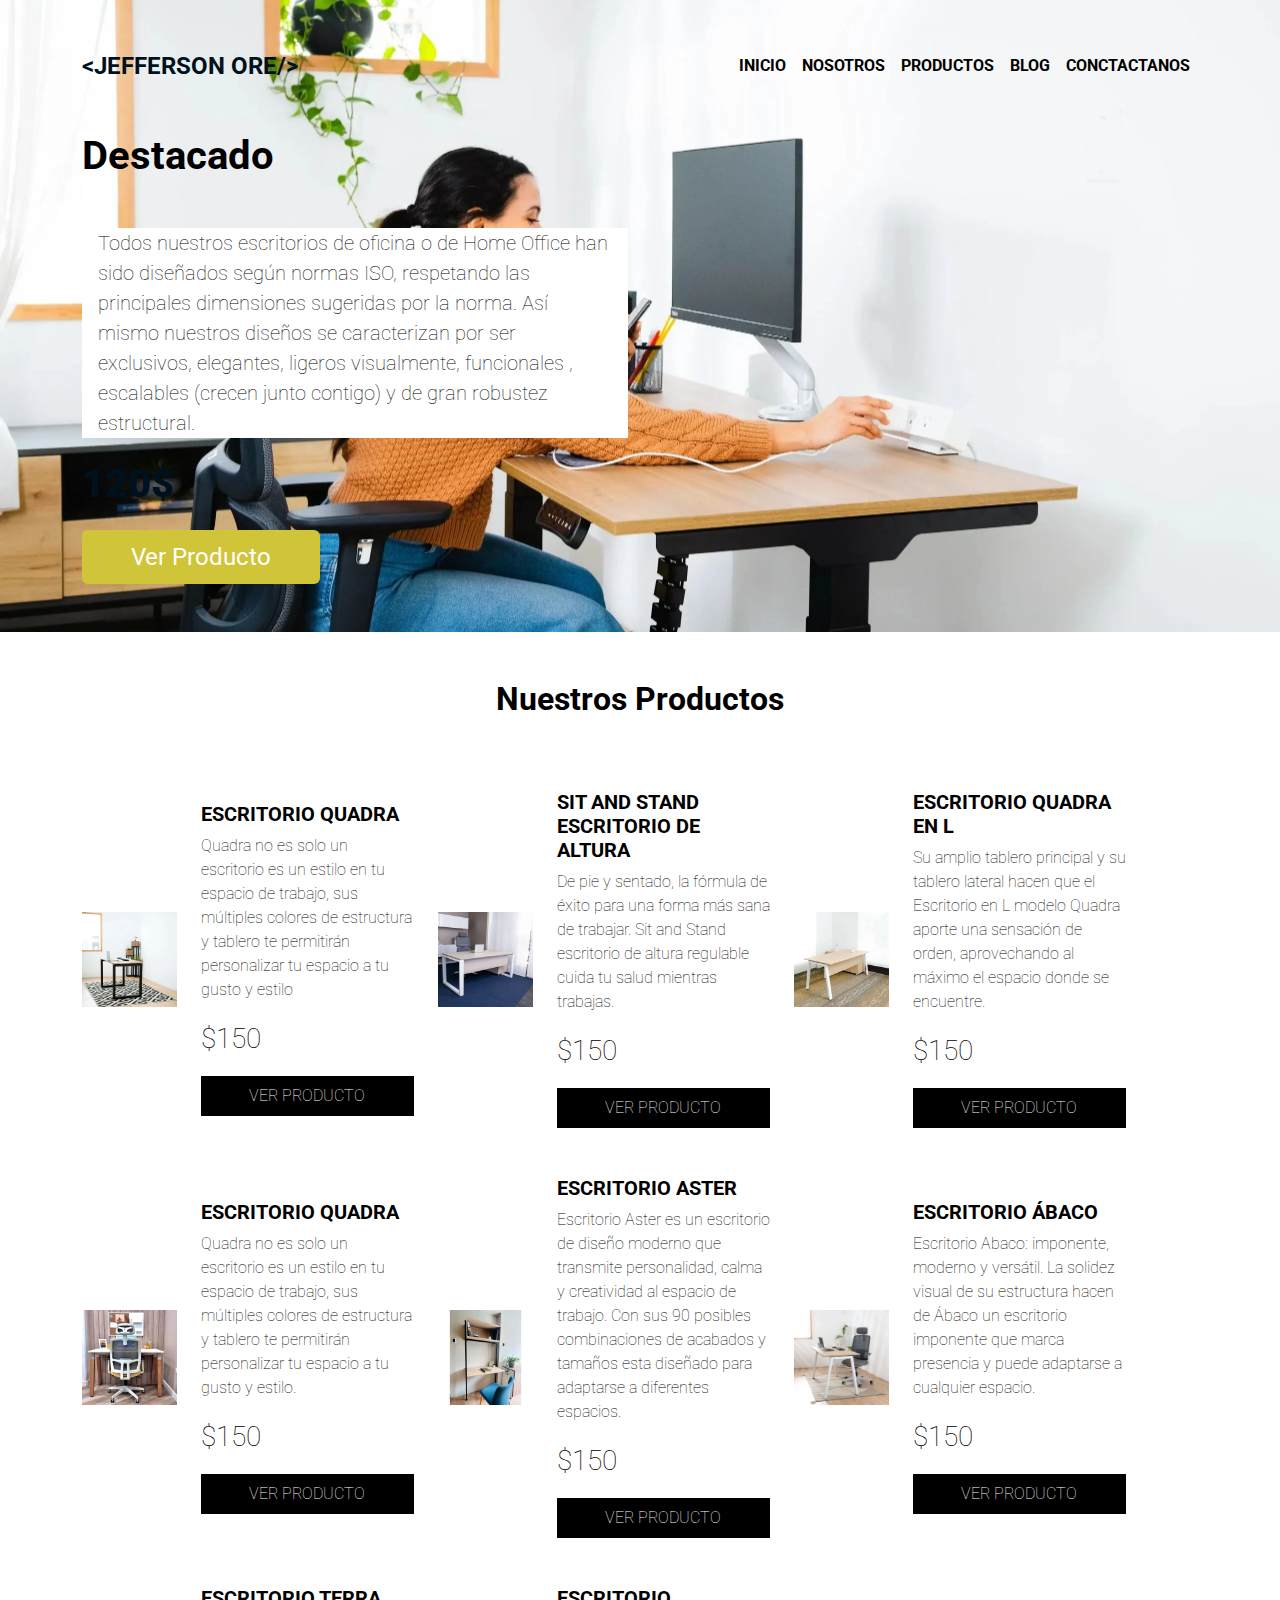
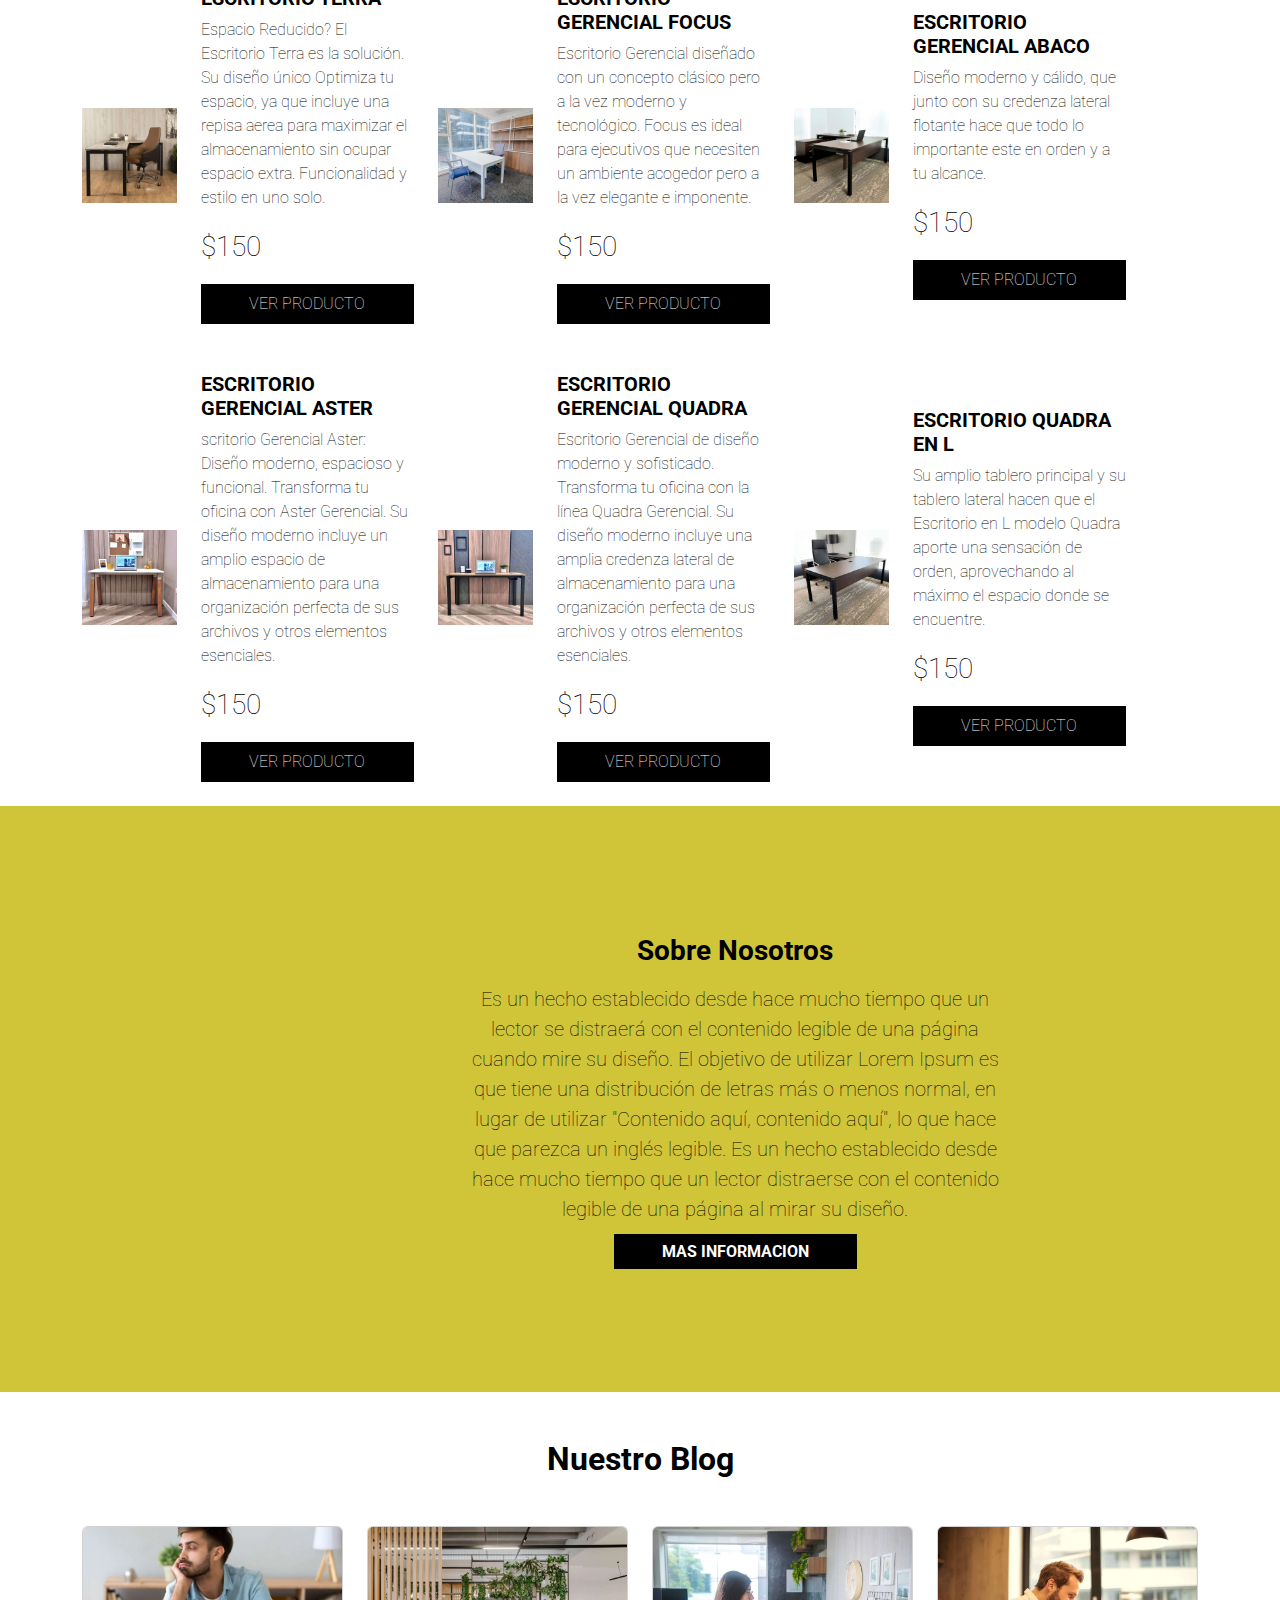
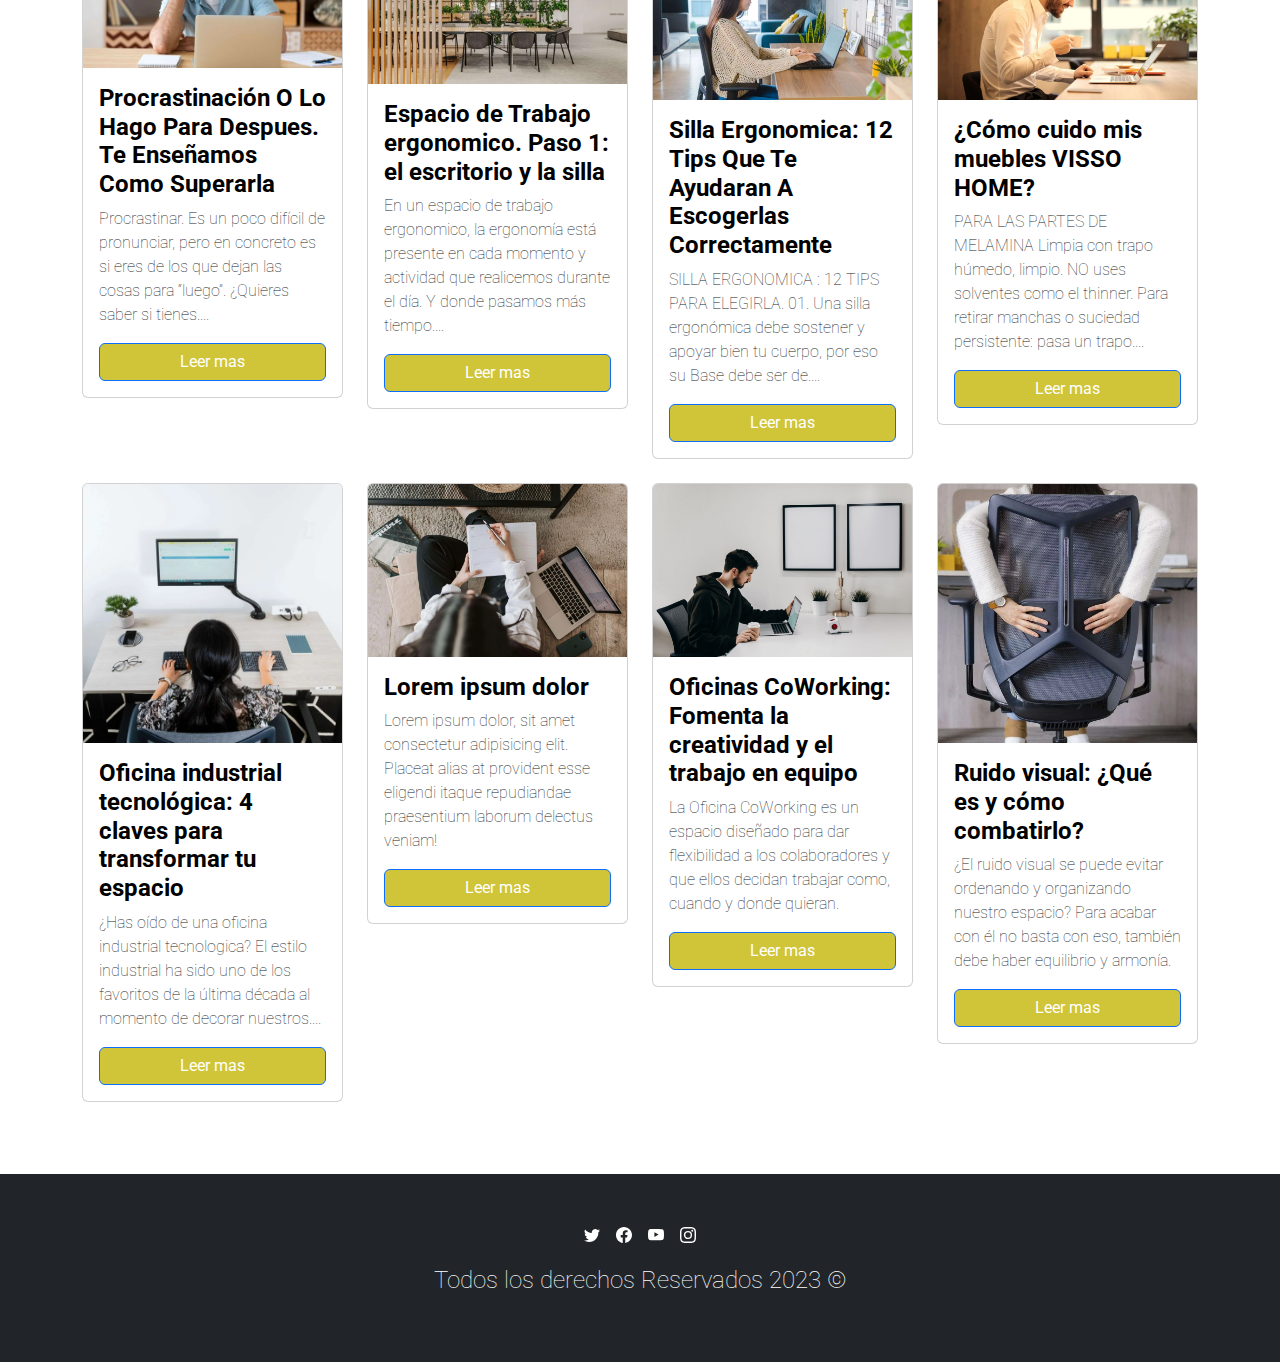
<file: index.html>
<!DOCTYPE html>
<html lang="es">
  <head>
    <meta charset="UTF-8" />
    <meta name="viewport" content="width=device-width, initial-scale=1.0" />
    <link rel="preconnect" href="https://fonts.googleapis.com" />
    <link rel="preconnect" href="https://fonts.gstatic.com" crossorigin />
    <link
      rel="stylesheet"
      href="https://fonts.googleapis.com/css2?family=Roboto:wght@400;900&display=swap"
    />
    <link
      rel="stylesheet"
      href="https://cdn.jsdelivr.net/npm/bootstrap-icons@1.11.1/font/bootstrap-icons.css"
    />
    <link rel="stylesheet" href="css/bootstrap.min.css" />
    <link rel="stylesheet" href="css/estilos.css" />
    <link
      rel="icon"
      sizes="16x16 32x32 48x48"
      type="image/png"
      href="img/favicon.png"
    />

    <title>Ecommerce &#128512;</title>
  </head>
  <body>
    <header class="py-5">
      <div class="container-xl">
        <div class="row justify-content-center justify-content-md-between">
          <div class="col-8 col-md-3">
            <a href="index.html" class="text-decoration-none logo">
              <strong>&lt;JEFFERSON ORE/&gt;</strong>
            </a>
          </div>
          <nav
            class="col-md-6 d-flex flex-column align-items-center mt-5 mt-md-0 flex-md-row justify-content-md-end menu"
          >
            <a
              class="d-block px-2 py-1 text-decoration-none fs-6 fw-bold text-uppercase text-black"
              href="index.html"
              >Inicio</a
            >
            <a
              class="d-block px-2 py-1 text-decoration-none fs-6 fw-bold text-uppercase text-black"
              href="paginas/nosotros.html"
              >Nosotros</a
            >
            <a
              class="d-block px-2 py-1 text-decoration-none fs-6 fw-bold text-uppercase text-black"
              href="paginas/productos.html"
              >Productos</a
            >
            <a
              class="d-block px-2 py-1 text-decoration-none fs-6 fw-bold text-uppercase text-black"
              href="paginas/blog.html"
              >Blog</a
            >
            <a
              class="d-block px-2 py-1 text-decoration-none fs-6 fw-bold text-uppercase text-black"
              href="paginas/contacto.html"
              >Conctactanos</a
            >
          </nav>
        </div>
        <!--row-->
        <div class="row mt-5">
          <div class="col-md-6 text-center text-md-start">
            <h1 class="display-6 fw-bold">Destacado</h1>
            <p class="mt-5 fs-5 text-black bg-white px-3">
              Todos nuestros escritorios de oficina o de Home Office han sido
              diseñados según normas ISO, respetando las principales dimensiones
              sugeridas por la norma. Así mismo nuestros diseños se caracterizan
              por ser exclusivos, elegantes, ligeros visualmente, funcionales ,
              escalables (crecen junto contigo) y de gran robustez estructural.
            </p>
            <p class="text-header fs-1">120$</p>
            <a
              class="btn fs-4 bg-primary text-white py-2 px-5 btn-bg"
              href="paginas/verProducto.html"
              >Ver Producto</a
            >
          </div>
        </div>
      </div>
    </header>

    <main class="container-xl mt-5">
      <h2 class="text-center fw-bold">Nuestros Productos</h2>
      <div class="row mt-5">
        <div class="col-md-6 col-lg-4 my-4 row align-items-center">
          <div class="col-4">
            <img class="img-fluid" src="img/producto1.jpg" alt="producto" />
          </div>
          <div class="col-8">
            <h3 class="text-black fs-5 fw-bold text-uppercase">
              Escritorio Quadra
            </h3>
            <p>
              Quadra no es solo un escritorio es un estilo en tu espacio de
              trabajo, sus múltiples colores de estructura y tablero te
              permitirán personalizar tu espacio a tu gusto y estilo
            </p>
            <p class="text-primary fs-3 text-black">$150</p>
            <a
              class="d-block bg-black text-center p-2 text-uppercase text-decoration-none text-white"
              href="paginas/verProducto.html"
              >Ver Producto</a
            >
          </div>
        </div>
        <div class="col-md-6 col-lg-4 my-4 row align-items-center">
          <div class="col-4">
            <img class="img-fluid" src="img/producto2.jpg" alt="producto" />
          </div>
          <div class="col-8">
            <h3 class="text-black fs-5 fw-bold text-uppercase">
              Sit And Stand Escritorio De Altura
            </h3>
            <p>
              De pie y sentado, la fórmula de éxito para una forma más sana de
              trabajar. Sit and Stand escritorio de altura regulable cuida tu
              salud mientras trabajas.
            </p>
            <p class="text-primary fs-3 text-black">$150</p>
            <a
              class="d-block bg-black text-center p-2 text-uppercase text-decoration-none text-white"
              href="paginas/verProducto.html"
              >Ver Producto</a
            >
          </div>
        </div>
        <div class="col-md-6 col-lg-4 my-4 row align-items-center">
          <div class="col-4">
            <img class="img-fluid" src="img/producto3.jpg" alt="producto" />
          </div>
          <div class="col-8">
            <h3 class="text-black fs-5 fw-bold text-uppercase">
              Escritorio Quadra En L
            </h3>
            <p>
              Su amplio tablero principal y su tablero lateral hacen que el
              Escritorio en L modelo Quadra aporte una sensación de orden,
              aprovechando al máximo el espacio donde se encuentre.
            </p>
            <p class="text-primary fs-3 text-black">$150</p>
            <a
              class="d-block bg-black text-center p-2 text-uppercase text-decoration-none text-white"
              href="paginas/verProducto.html"
              >Ver Producto</a
            >
          </div>
        </div>
        <div class="col-md-6 col-lg-4 my-4 row align-items-center">
          <div class="col-4">
            <img class="img-fluid" src="img/producto4.jpg" alt="producto" />
          </div>
          <div class="col-8">
            <h3 class="text-black fs-5 fw-bold text-uppercase">
              Escritorio Quadra
            </h3>
            <p>
              Quadra no es solo un escritorio es un estilo en tu espacio de
              trabajo, sus múltiples colores de estructura y tablero te
              permitirán personalizar tu espacio a tu gusto y estilo.
            </p>
            <p class="text-primary fs-3 text-black">$150</p>
            <a
              class="d-block bg-black text-center p-2 text-uppercase text-decoration-none text-white"
              href="paginas/verProducto.html"
              >Ver Producto</a
            >
          </div>
        </div>
        <div class="col-md-6 col-lg-4 my-4 row align-items-center">
          <div class="col-4">
            <img class="img-fluid" src="img/producto5.jpg" alt="producto" />
          </div>
          <div class="col-8">
            <h3 class="text-black fs-5 fw-bold text-uppercase">
              Escritorio Aster
            </h3>
            <p>
              Escritorio Aster es un escritorio de diseño moderno que transmite
              personalidad, calma y creatividad al espacio de trabajo. Con sus
              90 posibles combinaciones de acabados y tamaños esta diseñado para
              adaptarse a diferentes espacios.
            </p>
            <p class="text-primary fs-3 text-black">$150</p>
            <a
              class="d-block bg-black text-center p-2 text-uppercase text-decoration-none text-white"
              href="paginas/verProducto.html"
              >Ver Producto</a
            >
          </div>
        </div>
        <div class="col-md-6 col-lg-4 my-4 row align-items-center">
          <div class="col-4">
            <img class="img-fluid" src="img/producto6.jpg" alt="producto" />
          </div>
          <div class="col-8">
            <h3 class="text-black fs-5 fw-bold text-uppercase">
              Escritorio Ábaco
            </h3>
            <p>
              Escritorio Abaco: imponente, moderno y versátil. La solidez visual
              de su estructura hacen de Ábaco un escritorio imponente que marca
              presencia y puede adaptarse a cualquier espacio.
            </p>
            <p class="text-primary fs-3 text-black">$150</p>
            <a
              class="d-block bg-black text-center p-2 text-uppercase text-decoration-none text-white"
              href="paginas/verProducto.html"
              >Ver Producto</a
            >
          </div>
        </div>
        <div class="col-md-6 col-lg-4 my-4 row align-items-center">
          <div class="col-4">
            <img class="img-fluid" src="img/producto7.jpg" alt="producto" />
          </div>
          <div class="col-8">
            <h3 class="text-black fs-5 fw-bold text-uppercase">
              Escritorio Terra
            </h3>
            <p>
              Espacio Reducido? El Escritorio Terra es la solución. Su diseño
              único Optimiza tu espacio, ya que incluye una repisa aerea para
              maximizar el almacenamiento sin ocupar espacio extra.
              Funcionalidad y estilo en uno solo.
            </p>
            <p class="text-primary fs-3 text-black">$150</p>
            <a
              class="d-block bg-black text-center p-2 text-uppercase text-decoration-none text-white"
              href="paginas/verProducto.html"
              >Ver Producto</a
            >
          </div>
        </div>
        <div class="col-md-6 col-lg-4 my-4 row align-items-center">
          <div class="col-4">
            <img class="img-fluid" src="img/producto8.jpg" alt="producto" />
          </div>
          <div class="col-8">
            <h3 class="text-black fs-5 fw-bold text-uppercase">
              Escritorio Gerencial Focus
            </h3>
            <p>
              Escritorio Gerencial diseñado con un concepto clásico pero a la
              vez moderno y tecnológico. Focus es ideal para ejecutivos que
              necesiten un ambiente acogedor pero a la vez elegante e imponente.
            </p>
            <p class="text-primary fs-3 text-black">$150</p>
            <a
              class="d-block bg-black text-center p-2 text-uppercase text-decoration-none text-white"
              href="paginas/verProducto.html"
              >Ver Producto</a
            >
          </div>
        </div>
        <div class="col-md-6 col-lg-4 my-4 row align-items-center">
          <div class="col-4">
            <img class="img-fluid" src="img/producto9.jpg" alt="producto" />
          </div>
          <div class="col-8">
            <h3 class="text-black fs-5 fw-bold text-uppercase">
              Escritorio Gerencial Abaco
            </h3>
            <p>
              Diseño moderno y cálido, que junto con su credenza lateral
              flotante hace que todo lo importante este en orden y a tu alcance.
            </p>
            <p class="text-primary fs-3 text-black">$150</p>
            <a
              class="d-block bg-black text-center p-2 text-uppercase text-decoration-none text-white"
              href="paginas/verProducto.html"
              >Ver Producto</a
            >
          </div>
        </div>
        <div class="col-md-6 col-lg-4 my-4 row align-items-center">
          <div class="col-4">
            <img class="img-fluid" src="img/producto10.jpg" alt="producto" />
          </div>
          <div class="col-8">
            <h3 class="text-black fs-5 fw-bold text-uppercase">
              Escritorio Gerencial Aster
            </h3>
            <p>
              scritorio Gerencial Aster: Diseño moderno, espacioso y funcional.
              Transforma tu oficina con Aster Gerencial. Su diseño moderno
              incluye un amplio espacio de almacenamiento para una organización
              perfecta de sus archivos y otros elementos esenciales.
            </p>
            <p class="text-primary fs-3 text-black">$150</p>
            <a
              class="d-block bg-black text-center p-2 text-uppercase text-decoration-none text-white"
              href="paginas/verProducto.html"
              >Ver Producto</a
            >
          </div>
        </div>
        <div class="col-md-6 col-lg-4 my-4 row align-items-center">
          <div class="col-4">
            <img class="img-fluid" src="img/producto11.jpg" alt="producto" />
          </div>
          <div class="col-8">
            <h3 class="text-black fs-5 fw-bold text-uppercase">
              Escritorio Gerencial Quadra
            </h3>
            <p>
              Escritorio Gerencial de diseño moderno y sofisticado. Transforma
              tu oficina con la línea Quadra Gerencial. Su diseño moderno
              incluye una amplia credenza lateral de almacenamiento para una
              organización perfecta de sus archivos y otros elementos
              esenciales.
            </p>
            <p class="text-primary fs-3 text-black">$150</p>
            <a
              class="d-block bg-black text-center p-2 text-uppercase text-decoration-none text-white"
              href="paginas/verProducto.html"
              >Ver Producto</a
            >
          </div>
        </div>
        <div class="col-md-6 col-lg-4 my-4 row align-items-center">
          <div class="col-4">
            <img class="img-fluid" src="img/producto12.jpg" alt="producto" />
          </div>
          <div class="col-8">
            <h3 class="text-black fs-5 fw-bold text-uppercase">
              Escritorio Quadra En L
            </h3>
            <p>
              Su amplio tablero principal y su tablero lateral hacen que el
              Escritorio en L modelo Quadra aporte una sensación de orden,
              aprovechando al máximo el espacio donde se encuentre.
            </p>
            <p class="text-primary fs-3 text-black">$150</p>
            <a
              class="d-block bg-black text-center p-2 text-uppercase text-decoration-none text-white"
              href="paginas/verProducto.html"
              >Ver Producto</a
            >
          </div>
        </div>
      </div>
    </main>

    <section class="sobre-nosotros">
      <div class="container-xl">
        <div class="row">
          <div class="col-md-4">
            <div class="ratio ratio-16x9">
              <iframe
                src="https://www.youtube.com/embed/W00w2b-uE5g?si=V35e710IIj5Wr0lQ"
                title="YouTube video player"
                frameborder="0"
                allow="accelerometer; autoplay; clipboard-write; encrypted-media; gyroscope; picture-in-picture; web-share"
                allowfullscreen
              ></iframe>
            </div>
          </div>
          <div class="col-md-6 text-center">
            <h3 class="fw-bold">Sobre Nosotros</h3>
            <p class="text-black mt-3 fs-5">
              Es un hecho establecido desde hace mucho tiempo que un lector se
              distraerá con el contenido legible de una página cuando mire su
              diseño. El objetivo de utilizar Lorem Ipsum es que tiene una
              distribución de letras más o menos normal, en lugar de utilizar
              "Contenido aquí, contenido aquí", lo que hace que parezca un
              inglés legible. Es un hecho establecido desde hace mucho tiempo
              que un lector distraerse con el contenido legible de una página al
              mirar su diseño.
            </p>
            <a
              class="bg-primary text-white py-2 px-5 mt-2 text-uppercase text-decoration-none bg-black fw-bold"
              href="paginas/nosotros.html"
              >Mas Informacion</a
            >
          </div>
        </div>
      </div>
    </section>

    <section class="container-xl mt-5">
      <h2 class="text-center fw-bold">Nuestro Blog</h2>
      <div class="row mt-5">
        <div class="col-md-6 col-lg-3 mb-4">
          <div class="card">
            <img class="card-img-top" src="img/blog1.jpg" alt="blog" />
            <div class="card-body">
              <h3 class="text-black fw-normal fs-4 fw-bold">
                Procrastinación O Lo Hago Para Despues. Te Enseñamos Como
                Superarla
              </h3>
              <p>
                Procrastinar. Es un poco difícil de pronunciar, pero en concreto
                es si eres de los que dejan las cosas para “luego”. ¿Quieres
                saber si tienes....
              </p>
              <a
                class="btn btn-primary d-block text-white btn-bg"
                href="paginas/verBlog.html"
                >Leer mas</a
              >
            </div>
          </div>
        </div>
        <div class="col-md-6 col-lg-3 mb-4">
          <div class="card">
            <img class="card-img-top" src="img/blog2.jpg" alt="blog" />
            <div class="card-body">
              <h3 class="text-black fw-normal fs-4 fw-bold">
                Espacio de Trabajo ergonomico. Paso 1: el escritorio y la silla
              </h3>
              <p>
                En un espacio de trabajo ergonomico, la ergonomía está presente
                en cada momento y actividad que realicemos durante el día. Y
                donde pasamos más tiempo....
              </p>
              <a
                class="btn btn-primary d-block text-white btn-bg"
                href="paginas/verBlog.html"
                >Leer mas</a
              >
            </div>
          </div>
        </div>
        <div class="col-md-6 col-lg-3 mb-4">
          <div class="card">
            <img class="card-img-top" src="img/blog3.jpg" alt="blog" />
            <div class="card-body">
              <h3 class="text-black fw-normal fs-4 fw-bold">
                Silla Ergonomica: 12 Tips Que Te Ayudaran A Escogerlas
                Correctamente
              </h3>
              <p>
                SILLA ERGONOMICA : 12 TIPS PARA ELEGIRLA. 01. Una silla
                ergonómica debe sostener y apoyar bien tu cuerpo, por eso su
                Base debe ser de....
              </p>
              <a
                class="btn btn-primary d-block text-white btn-bg"
                href="paginas/verBlog.html"
                >Leer mas</a
              >
            </div>
          </div>
        </div>
        <div class="col-md-6 col-lg-3 mb-4">
          <div class="card">
            <img class="card-img-top" src="img/blog4.jpg" alt="blog" />
            <div class="card-body">
              <h3 class="text-black fw-normal fs-4 fw-bold">
                ¿Cómo cuido mis muebles VISSO HOME?
              </h3>
              <p>
                PARA LAS PARTES DE MELAMINA Limpia con trapo húmedo, limpio. NO
                uses solventes como el thinner. Para retirar manchas o suciedad
                persistente: pasa un trapo....
              </p>
              <a
                class="btn btn-primary d-block text-white btn-bg"
                href="paginas/verBlog.html"
                >Leer mas</a
              >
            </div>
          </div>
        </div>
        <div class="col-md-6 col-lg-3 mb-4">
          <div class="card">
            <img class="card-img-top" src="img/blog5.jpg" alt="blog" />
            <div class="card-body">
              <h3 class="text-black fw-normal fs-4 fw-bold">
                Oficina industrial tecnológica: 4 claves para transformar tu
                espacio
              </h3>
              <p>
                ¿Has oído de una oficina industrial tecnologica? El estilo
                industrial ha sido uno de los favoritos de la última década al
                momento de decorar nuestros....
              </p>
              <a
                class="btn btn-primary d-block text-white btn-bg"
                href="paginas/verBlog.html"
                >Leer mas</a
              >
            </div>
          </div>
        </div>
        <div class="col-md-6 col-lg-3 mb-4">
          <div class="card">
            <img class="card-img-top" src="img/blog6.jpg" alt="blog" />
            <div class="card-body">
              <h3 class="text-black fw-normal fs-4 fw-bold">
                Lorem ipsum dolor
              </h3>
              <p>
                Lorem ipsum dolor, sit amet consectetur adipisicing elit.
                Placeat alias at provident esse eligendi itaque repudiandae
                praesentium laborum delectus veniam!
              </p>
              <a
                class="btn btn-primary d-block text-white btn-bg"
                href="paginas/verBlog.html"
                >Leer mas</a
              >
            </div>
          </div>
        </div>
        <div class="col-md-6 col-lg-3 mb-4">
          <div class="card">
            <img class="card-img-top" src="img/blog7.png" alt="blog" />
            <div class="card-body">
              <h3 class="text-black fw-normal fs-4 fw-bold">
                Oficinas CoWorking: Fomenta la creatividad y el trabajo en
                equipo
              </h3>
              <p>
                La Oficina CoWorking es un espacio diseñado para dar
                flexibilidad a los colaboradores y que ellos decidan trabajar
                como, cuando y donde quieran.
              </p>
              <a
                class="btn btn-primary d-block text-white btn-bg"
                href="paginas/verBlog.html"
                >Leer mas</a
              >
            </div>
          </div>
        </div>
        <div class="col-md-6 col-lg-3 mb-4">
          <div class="card">
            <img class="card-img-top" src="img/blog8.jpg" alt="blog" />
            <div class="card-body">
              <h3 class="text-black fw-normal fs-4 fw-bold">
                Ruido visual: ¿Qué es y cómo combatirlo?
              </h3>
              <p>
                ¿El ruido visual se puede evitar ordenando y organizando nuestro
                espacio? Para acabar con él no basta con eso, también debe haber
                equilibrio y armonía.
              </p>
              <a
                class="btn btn-primary d-block text-white btn-bg"
                href="paginas/verBlog.html"
                >Leer mas</a
              >
            </div>
          </div>
        </div>
      </div>
    </section>

    <footer class="bg-dark mt-5 py-5">
      <div class="container-xl">
        <nav class="d-flex flex-row justify-content-center gap-3">
          <a href="#" title="Twitter"
            ><svg
              xmlns="http://www.w3.org/2000/svg"
              width="16"
              height="16"
              fill="currentColor"
              class="bi bi-twitter text-white"
              viewBox="0 0 16 16"
            >
              <path
                d="M5.026 15c6.038 0 9.341-5.003 9.341-9.334 0-.14 0-.282-.006-.422A6.685 6.685 0 0 0 16 3.542a6.658 6.658 0 0 1-1.889.518 3.301 3.301 0 0 0 1.447-1.817 6.533 6.533 0 0 1-2.087.793A3.286 3.286 0 0 0 7.875 6.03a9.325 9.325 0 0 1-6.767-3.429 3.289 3.289 0 0 0 1.018 4.382A3.323 3.323 0 0 1 .64 6.575v.045a3.288 3.288 0 0 0 2.632 3.218 3.203 3.203 0 0 1-.865.115 3.23 3.23 0 0 1-.614-.057 3.283 3.283 0 0 0 3.067 2.277A6.588 6.588 0 0 1 .78 13.58a6.32 6.32 0 0 1-.78-.045A9.344 9.344 0 0 0 5.026 15z"
              /></svg
          ></a>
          <a href="#" title="Facebook"
            ><svg
              xmlns="http://www.w3.org/2000/svg"
              width="16"
              height="16"
              fill="currentColor"
              class="bi bi-facebook text-white"
              viewBox="0 0 16 16"
            >
              <path
                d="M16 8.049c0-4.446-3.582-8.05-8-8.05C3.58 0-.002 3.603-.002 8.05c0 4.017 2.926 7.347 6.75 7.951v-5.625h-2.03V8.05H6.75V6.275c0-2.017 1.195-3.131 3.022-3.131.876 0 1.791.157 1.791.157v1.98h-1.009c-.993 0-1.303.621-1.303 1.258v1.51h2.218l-.354 2.326H9.25V16c3.824-.604 6.75-3.934 6.75-7.951z"
              /></svg
          ></a>
          <a href="#" title="Youtube"
            ><svg
              xmlns="http://www.w3.org/2000/svg"
              width="16"
              height="16"
              fill="currentColor"
              class="bi bi-youtube text-white"
              viewBox="0 0 16 16"
            >
              <path
                d="M8.051 1.999h.089c.822.003 4.987.033 6.11.335a2.01 2.01 0 0 1 1.415 1.42c.101.38.172.883.22 1.402l.01.104.022.26.008.104c.065.914.073 1.77.074 1.957v.075c-.001.194-.01 1.108-.082 2.06l-.008.105-.009.104c-.05.572-.124 1.14-.235 1.558a2.007 2.007 0 0 1-1.415 1.42c-1.16.312-5.569.334-6.18.335h-.142c-.309 0-1.587-.006-2.927-.052l-.17-.006-.087-.004-.171-.007-.171-.007c-1.11-.049-2.167-.128-2.654-.26a2.007 2.007 0 0 1-1.415-1.419c-.111-.417-.185-.986-.235-1.558L.09 9.82l-.008-.104A31.4 31.4 0 0 1 0 7.68v-.123c.002-.215.01-.958.064-1.778l.007-.103.003-.052.008-.104.022-.26.01-.104c.048-.519.119-1.023.22-1.402a2.007 2.007 0 0 1 1.415-1.42c.487-.13 1.544-.21 2.654-.26l.17-.007.172-.006.086-.003.171-.007A99.788 99.788 0 0 1 7.858 2h.193zM6.4 5.209v4.818l4.157-2.408L6.4 5.209z"
              /></svg
          ></a>
          <a href="#" title="Instagram"
            ><svg
              xmlns="http://www.w3.org/2000/svg"
              width="16"
              height="16"
              fill="currentColor"
              class="bi bi-instagram text-white"
              viewBox="0 0 16 16"
            >
              <path
                d="M8 0C5.829 0 5.556.01 4.703.048 3.85.088 3.269.222 2.76.42a3.917 3.917 0 0 0-1.417.923A3.927 3.927 0 0 0 .42 2.76C.222 3.268.087 3.85.048 4.7.01 5.555 0 5.827 0 8.001c0 2.172.01 2.444.048 3.297.04.852.174 1.433.372 1.942.205.526.478.972.923 1.417.444.445.89.719 1.416.923.51.198 1.09.333 1.942.372C5.555 15.99 5.827 16 8 16s2.444-.01 3.298-.048c.851-.04 1.434-.174 1.943-.372a3.916 3.916 0 0 0 1.416-.923c.445-.445.718-.891.923-1.417.197-.509.332-1.09.372-1.942C15.99 10.445 16 10.173 16 8s-.01-2.445-.048-3.299c-.04-.851-.175-1.433-.372-1.941a3.926 3.926 0 0 0-.923-1.417A3.911 3.911 0 0 0 13.24.42c-.51-.198-1.092-.333-1.943-.372C10.443.01 10.172 0 7.998 0h.003zm-.717 1.442h.718c2.136 0 2.389.007 3.232.046.78.035 1.204.166 1.486.275.373.145.64.319.92.599.28.28.453.546.598.92.11.281.24.705.275 1.485.039.843.047 1.096.047 3.231s-.008 2.389-.047 3.232c-.035.78-.166 1.203-.275 1.485a2.47 2.47 0 0 1-.599.919c-.28.28-.546.453-.92.598-.28.11-.704.24-1.485.276-.843.038-1.096.047-3.232.047s-2.39-.009-3.233-.047c-.78-.036-1.203-.166-1.485-.276a2.478 2.478 0 0 1-.92-.598 2.48 2.48 0 0 1-.6-.92c-.109-.281-.24-.705-.275-1.485-.038-.843-.046-1.096-.046-3.233 0-2.136.008-2.388.046-3.231.036-.78.166-1.204.276-1.486.145-.373.319-.64.599-.92.28-.28.546-.453.92-.598.282-.11.705-.24 1.485-.276.738-.034 1.024-.044 2.515-.045v.002zm4.988 1.328a.96.96 0 1 0 0 1.92.96.96 0 0 0 0-1.92zm-4.27 1.122a4.109 4.109 0 1 0 0 8.217 4.109 4.109 0 0 0 0-8.217zm0 1.441a2.667 2.667 0 1 1 0 5.334 2.667 2.667 0 0 1 0-5.334z"
              /></svg
          ></a>
        </nav>
        <p class="text-white text-center fs-4 mt-3">
          Todos los derechos Reservados 2023 &copy;
        </p>
      </div>
    </footer>

    <script src="js/bootstrap.bundle.min.js"></script>
  </body>
</html>
</file>
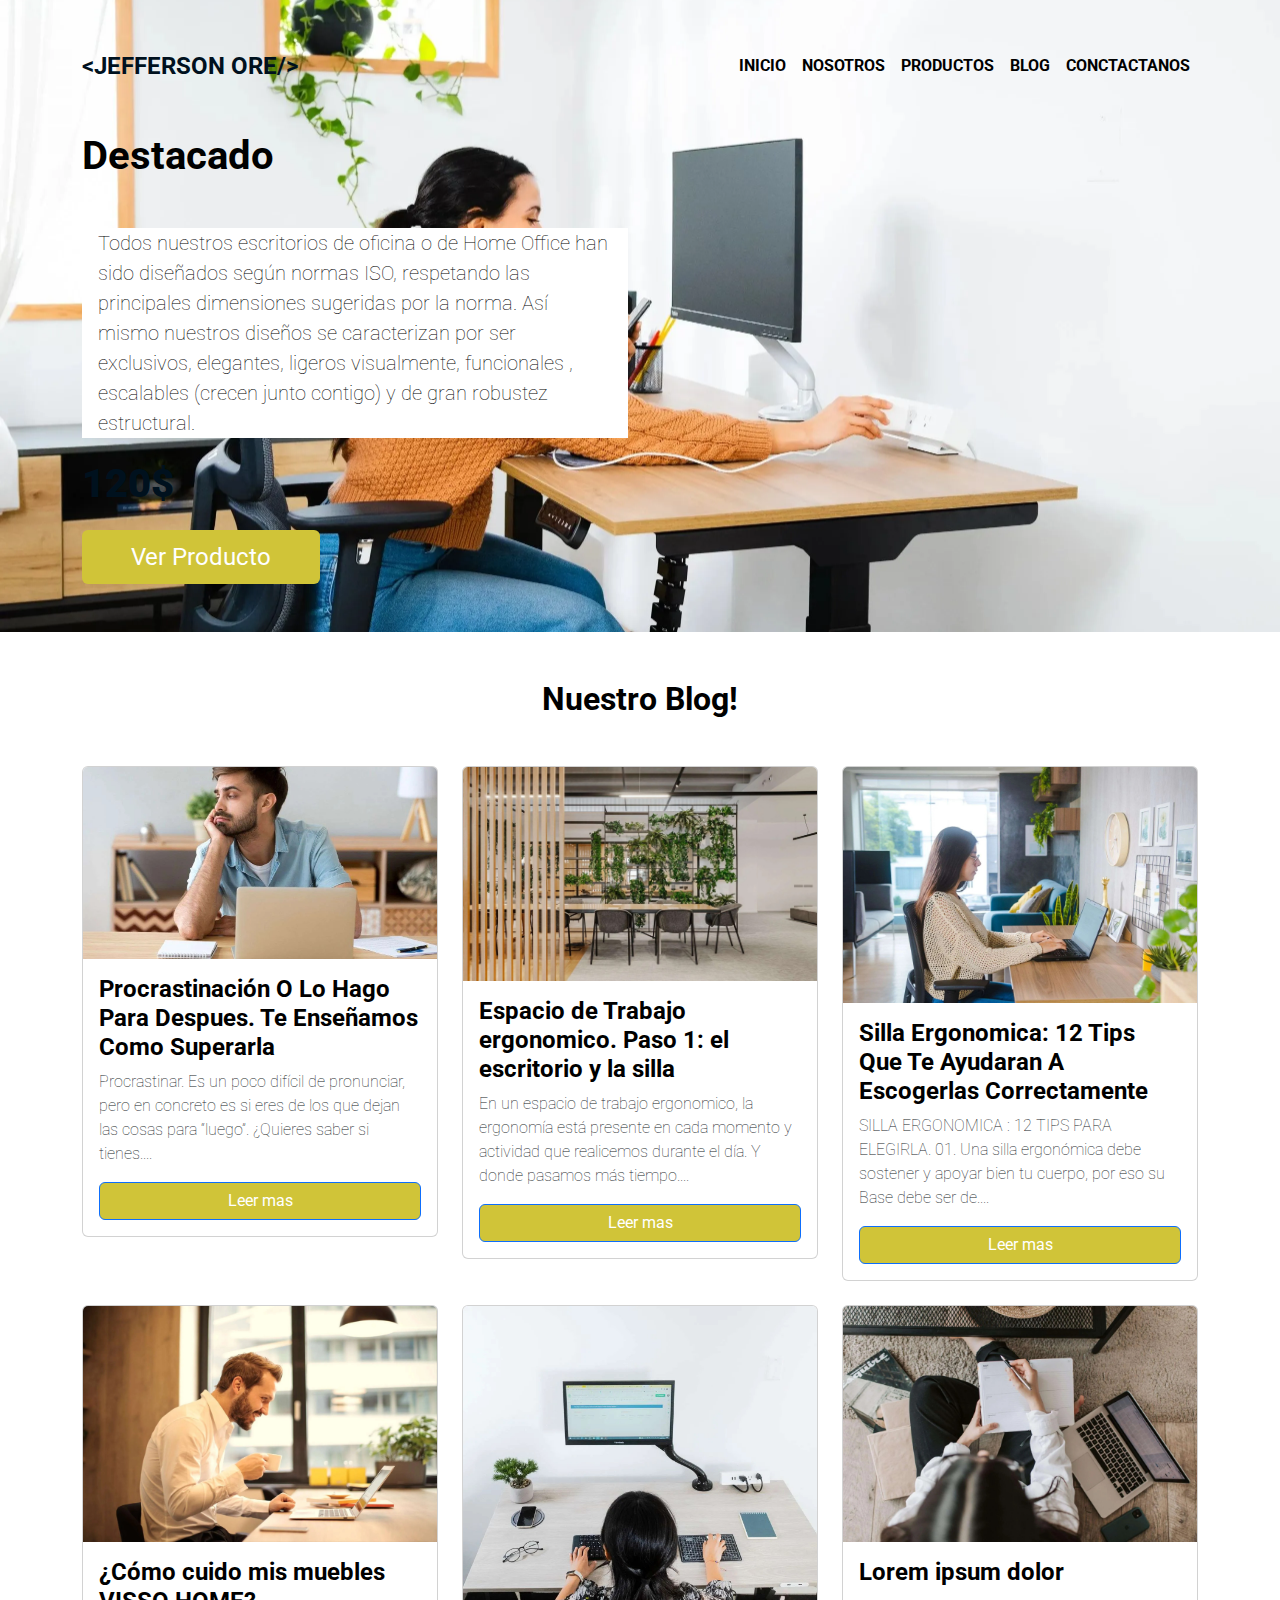
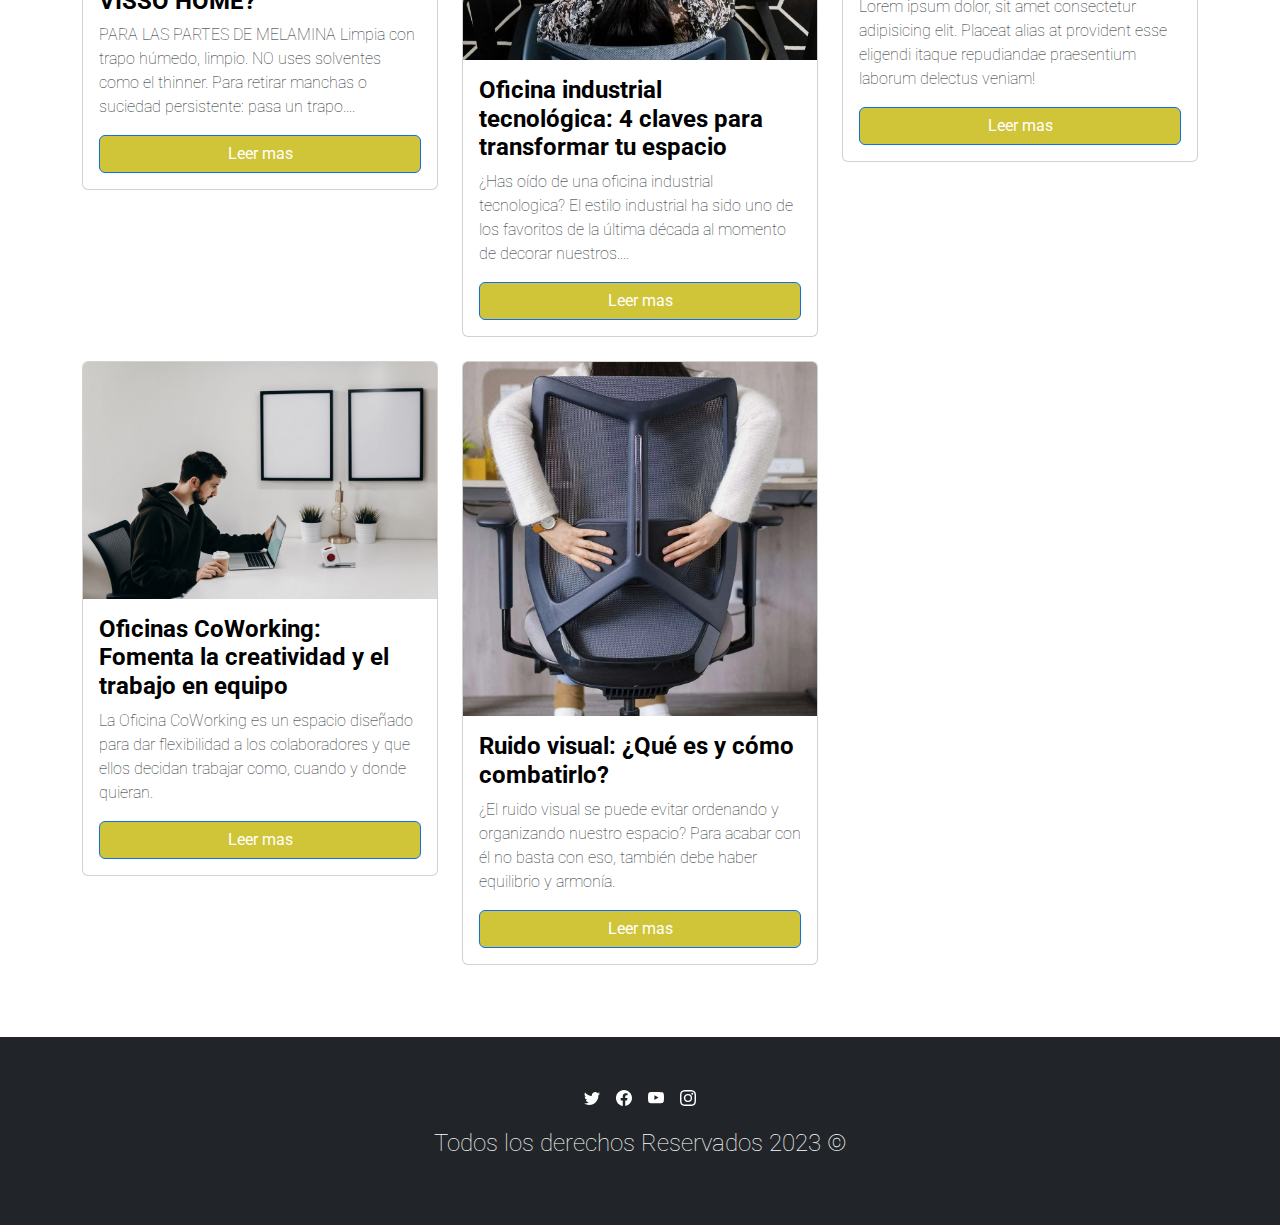
<file: paginas/blog.html>
<!DOCTYPE html>
<html lang="es">
  <head>
    <meta charset="UTF-8" />
    <meta name="viewport" content="width=device-width, initial-scale=1.0" />
    <link rel="preconnect" href="https://fonts.googleapis.com" />
    <link rel="preconnect" href="https://fonts.gstatic.com" crossorigin />
    <link
      rel="stylesheet"
      href="https://fonts.googleapis.com/css2?family=Roboto:wght@400;900&display=swap"
    />
    <link
      rel="stylesheet"
      href="https://cdn.jsdelivr.net/npm/bootstrap-icons@1.5.0/font/bootstrap-icons.css"
    />
    <link rel="stylesheet" href="../css/bootstrap.min.css" />
    <link rel="stylesheet" href="../css/estilos.css" />
    <link
      rel="icon"
      sizes="16x16 32x32 48x48"
      type="image/png"
      href="../img/favicon.png"
    />
    <title>Blog &#128512;</title>
  </head>
  <body>
    <header class="py-5">
      <div class="container-xl">
        <div class="row justify-content-center justify-content-md-between">
          <div class="col-8 col-md-3">
            <a href="../index.html" class="text-decoration-none logo">
              <strong>&lt;JEFFERSON ORE/&gt;</strong>
            </a>
          </div>
          <nav
            class="col-md-6 d-flex flex-column align-items-center mt-5 mt-md-0 flex-md-row justify-content-md-end menu"
          >
            <a
              class="d-block px-2 py-1 text-decoration-none fs-6 fw-bold text-uppercase text-black"
              href="../index.html"
              >Inicio</a
            >
            <a
              class="d-block px-2 py-1 text-decoration-none fs-6 fw-bold text-uppercase text-black"
              href="../paginas/nosotros.html"
              >Nosotros</a
            >
            <a
              class="d-block px-2 py-1 text-decoration-none fs-6 fw-bold text-uppercase text-black"
              href="../paginas/productos.html"
              >Productos</a
            >
            <a
              class="d-block px-2 py-1 text-decoration-none fs-6 fw-bold text-uppercase text-black"
              href="../paginas/blog.html"
              >Blog</a
            >
            <a
              class="d-block px-2 py-1 text-decoration-none fs-6 fw-bold text-uppercase text-black"
              href="../paginas/contacto.html"
              >Conctactanos</a
            >
          </nav>
        </div>
        <!--row-->
        <div class="row mt-5">
          <div class="col-md-6 text-center text-md-start">
            <h1 class="display-6 fw-bold">Destacado</h1>
            <p class="mt-5 fs-5 text-black bg-white px-3">
              Todos nuestros escritorios de oficina o de Home Office han sido
              diseñados según normas ISO, respetando las principales dimensiones
              sugeridas por la norma. Así mismo nuestros diseños se caracterizan
              por ser exclusivos, elegantes, ligeros visualmente, funcionales ,
              escalables (crecen junto contigo) y de gran robustez estructural.
            </p>
            <p class="text-header fs-1">120$</p>
            <a
              class="btn fs-4 bg-primary text-white py-2 px-5 btn-bg"
              href="../paginas/verProducto.html"
              >Ver Producto</a
            >
          </div>
        </div>
      </div>
    </header>

    <section class="container-xl mt-5">
      <h2 class="text-center fw-bold">Nuestro Blog!</h2>

      <div class="row mt-5">
        <div class="col-md-6 col-lg-4 mb-4">
          <div class="card">
            <img class="card-img-top" src="../img/blog1.jpg" alt="blog" />
            <div class="card-body">
              <h3 class="text-black fw-normal fs-4 fw-bold">
                Procrastinación O Lo Hago Para Despues. Te Enseñamos Como
                Superarla
              </h3>
              <p>
                Procrastinar. Es un poco difícil de pronunciar, pero en concreto
                es si eres de los que dejan las cosas para “luego”. ¿Quieres
                saber si tienes....
              </p>
              <a
                class="btn btn-primary d-block text-white btn-bg"
                href="../paginas/verBlog.html"
                >Leer mas</a
              >
            </div>
          </div>
        </div>
        <div class="col-md-6 col-lg-4 mb-4">
          <div class="card">
            <img class="card-img-top" src="../img/blog2.jpg" alt="blog" />
            <div class="card-body">
              <h3 class="text-black fw-normal fs-4 fw-bold">
                Espacio de Trabajo ergonomico. Paso 1: el escritorio y la silla
              </h3>
              <p>
                En un espacio de trabajo ergonomico, la ergonomía está presente
                en cada momento y actividad que realicemos durante el día. Y
                donde pasamos más tiempo....
              </p>
              <a
                class="btn btn-primary d-block text-white btn-bg"
                href="../paginas/verBlog.html"
                >Leer mas</a
              >
            </div>
          </div>
        </div>
        <div class="col-md-6 col-lg-4 mb-4">
          <div class="card">
            <img class="card-img-top" src="../img/blog3.jpg" alt="blog" />
            <div class="card-body">
              <h3 class="text-black fw-normal fs-4 fw-bold">
                Silla Ergonomica: 12 Tips Que Te Ayudaran A Escogerlas
                Correctamente
              </h3>
              <p>
                SILLA ERGONOMICA : 12 TIPS PARA ELEGIRLA. 01. Una silla
                ergonómica debe sostener y apoyar bien tu cuerpo, por eso su
                Base debe ser de....
              </p>
              <a
                class="btn btn-primary d-block text-white btn-bg"
                href="../paginas/verBlog.html"
                >Leer mas</a
              >
            </div>
          </div>
        </div>
        <div class="col-md-6 col-lg-4 mb-4">
          <div class="card">
            <img class="card-img-top" src="../img/blog4.jpg" alt="blog" />
            <div class="card-body">
              <h3 class="text-black fw-normal fs-4 fw-bold">
                ¿Cómo cuido mis muebles VISSO HOME?
              </h3>
              <p>
                PARA LAS PARTES DE MELAMINA Limpia con trapo húmedo, limpio. NO
                uses solventes como el thinner. Para retirar manchas o suciedad
                persistente: pasa un trapo....
              </p>
              <a
                class="btn btn-primary d-block text-white btn-bg"
                href="../paginas/verBlog.html"
                >Leer mas</a
              >
            </div>
          </div>
        </div>
        <div class="col-md-6 col-lg-4 mb-4">
          <div class="card">
            <img class="card-img-top" src="../img/blog5.jpg" alt="blog" />
            <div class="card-body">
              <h3 class="text-black fw-normal fs-4 fw-bold">
                Oficina industrial tecnológica: 4 claves para transformar tu
                espacio
              </h3>
              <p>
                ¿Has oído de una oficina industrial tecnologica? El estilo
                industrial ha sido uno de los favoritos de la última década al
                momento de decorar nuestros....
              </p>
              <a
                class="btn btn-primary d-block text-white btn-bg"
                href="../paginas/verBlog.html"
                >Leer mas</a
              >
            </div>
          </div>
        </div>
        <div class="col-md-6 col-lg-4 mb-4">
          <div class="card">
            <img class="card-img-top" src="../img/blog6.jpg" alt="blog" />
            <div class="card-body">
              <h3 class="text-black fw-normal fs-4 fw-bold">
                Lorem ipsum dolor
              </h3>
              <p>
                Lorem ipsum dolor, sit amet consectetur adipisicing elit.
                Placeat alias at provident esse eligendi itaque repudiandae
                praesentium laborum delectus veniam!
              </p>
              <a
                class="btn btn-primary d-block text-white btn-bg"
                href="../paginas/verBlog.html"
                >Leer mas</a
              >
            </div>
          </div>
        </div>
        <div class="col-md-6 col-lg-4 mb-4">
          <div class="card">
            <img class="card-img-top" src="../img/blog7.png" alt="blog" />
            <div class="card-body">
              <h3 class="text-black fw-normal fs-4 fw-bold">
                Oficinas CoWorking: Fomenta la creatividad y el trabajo en
                equipo
              </h3>
              <p>
                La Oficina CoWorking es un espacio diseñado para dar
                flexibilidad a los colaboradores y que ellos decidan trabajar
                como, cuando y donde quieran.
              </p>
              <a
                class="btn btn-primary d-block text-white btn-bg"
                href="../paginas/verBlog.html"
                >Leer mas</a
              >
            </div>
          </div>
        </div>
        <div class="col-md-6 col-lg-4 mb-4">
          <div class="card">
            <img class="card-img-top" src="../img/blog8.jpg" alt="blog" />
            <div class="card-body">
              <h3 class="text-black fw-normal fs-4 fw-bold">
                Ruido visual: ¿Qué es y cómo combatirlo?
              </h3>
              <p>
                ¿El ruido visual se puede evitar ordenando y organizando nuestro
                espacio? Para acabar con él no basta con eso, también debe haber
                equilibrio y armonía.
              </p>
              <a
                class="btn btn-primary d-block text-white btn-bg"
                href="../paginas/verBlog.html"
                >Leer mas</a
              >
            </div>
          </div>
        </div>
      </div>
    </section>

    <footer class="bg-dark mt-5 py-5">
      <div class="container-xl">
        <nav class="d-flex flex-row justify-content-center gap-3">
          <a href="#" title="Twitter"
            ><svg
              xmlns="http://www.w3.org/2000/svg"
              width="16"
              height="16"
              fill="currentColor"
              class="bi bi-twitter text-white"
              viewBox="0 0 16 16"
            >
              <path
                d="M5.026 15c6.038 0 9.341-5.003 9.341-9.334 0-.14 0-.282-.006-.422A6.685 6.685 0 0 0 16 3.542a6.658 6.658 0 0 1-1.889.518 3.301 3.301 0 0 0 1.447-1.817 6.533 6.533 0 0 1-2.087.793A3.286 3.286 0 0 0 7.875 6.03a9.325 9.325 0 0 1-6.767-3.429 3.289 3.289 0 0 0 1.018 4.382A3.323 3.323 0 0 1 .64 6.575v.045a3.288 3.288 0 0 0 2.632 3.218 3.203 3.203 0 0 1-.865.115 3.23 3.23 0 0 1-.614-.057 3.283 3.283 0 0 0 3.067 2.277A6.588 6.588 0 0 1 .78 13.58a6.32 6.32 0 0 1-.78-.045A9.344 9.344 0 0 0 5.026 15z"
              /></svg
          ></a>
          <a href="#" title="Facebook"
            ><svg
              xmlns="http://www.w3.org/2000/svg"
              width="16"
              height="16"
              fill="currentColor"
              class="bi bi-facebook text-white"
              viewBox="0 0 16 16"
            >
              <path
                d="M16 8.049c0-4.446-3.582-8.05-8-8.05C3.58 0-.002 3.603-.002 8.05c0 4.017 2.926 7.347 6.75 7.951v-5.625h-2.03V8.05H6.75V6.275c0-2.017 1.195-3.131 3.022-3.131.876 0 1.791.157 1.791.157v1.98h-1.009c-.993 0-1.303.621-1.303 1.258v1.51h2.218l-.354 2.326H9.25V16c3.824-.604 6.75-3.934 6.75-7.951z"
              /></svg
          ></a>
          <a href="#" title="Youtube"
            ><svg
              xmlns="http://www.w3.org/2000/svg"
              width="16"
              height="16"
              fill="currentColor"
              class="bi bi-youtube text-white"
              viewBox="0 0 16 16"
            >
              <path
                d="M8.051 1.999h.089c.822.003 4.987.033 6.11.335a2.01 2.01 0 0 1 1.415 1.42c.101.38.172.883.22 1.402l.01.104.022.26.008.104c.065.914.073 1.77.074 1.957v.075c-.001.194-.01 1.108-.082 2.06l-.008.105-.009.104c-.05.572-.124 1.14-.235 1.558a2.007 2.007 0 0 1-1.415 1.42c-1.16.312-5.569.334-6.18.335h-.142c-.309 0-1.587-.006-2.927-.052l-.17-.006-.087-.004-.171-.007-.171-.007c-1.11-.049-2.167-.128-2.654-.26a2.007 2.007 0 0 1-1.415-1.419c-.111-.417-.185-.986-.235-1.558L.09 9.82l-.008-.104A31.4 31.4 0 0 1 0 7.68v-.123c.002-.215.01-.958.064-1.778l.007-.103.003-.052.008-.104.022-.26.01-.104c.048-.519.119-1.023.22-1.402a2.007 2.007 0 0 1 1.415-1.42c.487-.13 1.544-.21 2.654-.26l.17-.007.172-.006.086-.003.171-.007A99.788 99.788 0 0 1 7.858 2h.193zM6.4 5.209v4.818l4.157-2.408L6.4 5.209z"
              /></svg
          ></a>
          <a href="#" title="Instagram"
            ><svg
              xmlns="http://www.w3.org/2000/svg"
              width="16"
              height="16"
              fill="currentColor"
              class="bi bi-instagram text-white"
              viewBox="0 0 16 16"
            >
              <path
                d="M8 0C5.829 0 5.556.01 4.703.048 3.85.088 3.269.222 2.76.42a3.917 3.917 0 0 0-1.417.923A3.927 3.927 0 0 0 .42 2.76C.222 3.268.087 3.85.048 4.7.01 5.555 0 5.827 0 8.001c0 2.172.01 2.444.048 3.297.04.852.174 1.433.372 1.942.205.526.478.972.923 1.417.444.445.89.719 1.416.923.51.198 1.09.333 1.942.372C5.555 15.99 5.827 16 8 16s2.444-.01 3.298-.048c.851-.04 1.434-.174 1.943-.372a3.916 3.916 0 0 0 1.416-.923c.445-.445.718-.891.923-1.417.197-.509.332-1.09.372-1.942C15.99 10.445 16 10.173 16 8s-.01-2.445-.048-3.299c-.04-.851-.175-1.433-.372-1.941a3.926 3.926 0 0 0-.923-1.417A3.911 3.911 0 0 0 13.24.42c-.51-.198-1.092-.333-1.943-.372C10.443.01 10.172 0 7.998 0h.003zm-.717 1.442h.718c2.136 0 2.389.007 3.232.046.78.035 1.204.166 1.486.275.373.145.64.319.92.599.28.28.453.546.598.92.11.281.24.705.275 1.485.039.843.047 1.096.047 3.231s-.008 2.389-.047 3.232c-.035.78-.166 1.203-.275 1.485a2.47 2.47 0 0 1-.599.919c-.28.28-.546.453-.92.598-.28.11-.704.24-1.485.276-.843.038-1.096.047-3.232.047s-2.39-.009-3.233-.047c-.78-.036-1.203-.166-1.485-.276a2.478 2.478 0 0 1-.92-.598 2.48 2.48 0 0 1-.6-.92c-.109-.281-.24-.705-.275-1.485-.038-.843-.046-1.096-.046-3.233 0-2.136.008-2.388.046-3.231.036-.78.166-1.204.276-1.486.145-.373.319-.64.599-.92.28-.28.546-.453.92-.598.282-.11.705-.24 1.485-.276.738-.034 1.024-.044 2.515-.045v.002zm4.988 1.328a.96.96 0 1 0 0 1.92.96.96 0 0 0 0-1.92zm-4.27 1.122a4.109 4.109 0 1 0 0 8.217 4.109 4.109 0 0 0 0-8.217zm0 1.441a2.667 2.667 0 1 1 0 5.334 2.667 2.667 0 0 1 0-5.334z"
              /></svg
          ></a>
        </nav>
        <p class="text-white text-center fs-4 mt-3">
          Todos los derechos Reservados 2023 &copy;
        </p>
      </div>
    </footer>
    <script src="../js/bootstrap.bundle.min.js"></script>
  </body>
</html>
</file>
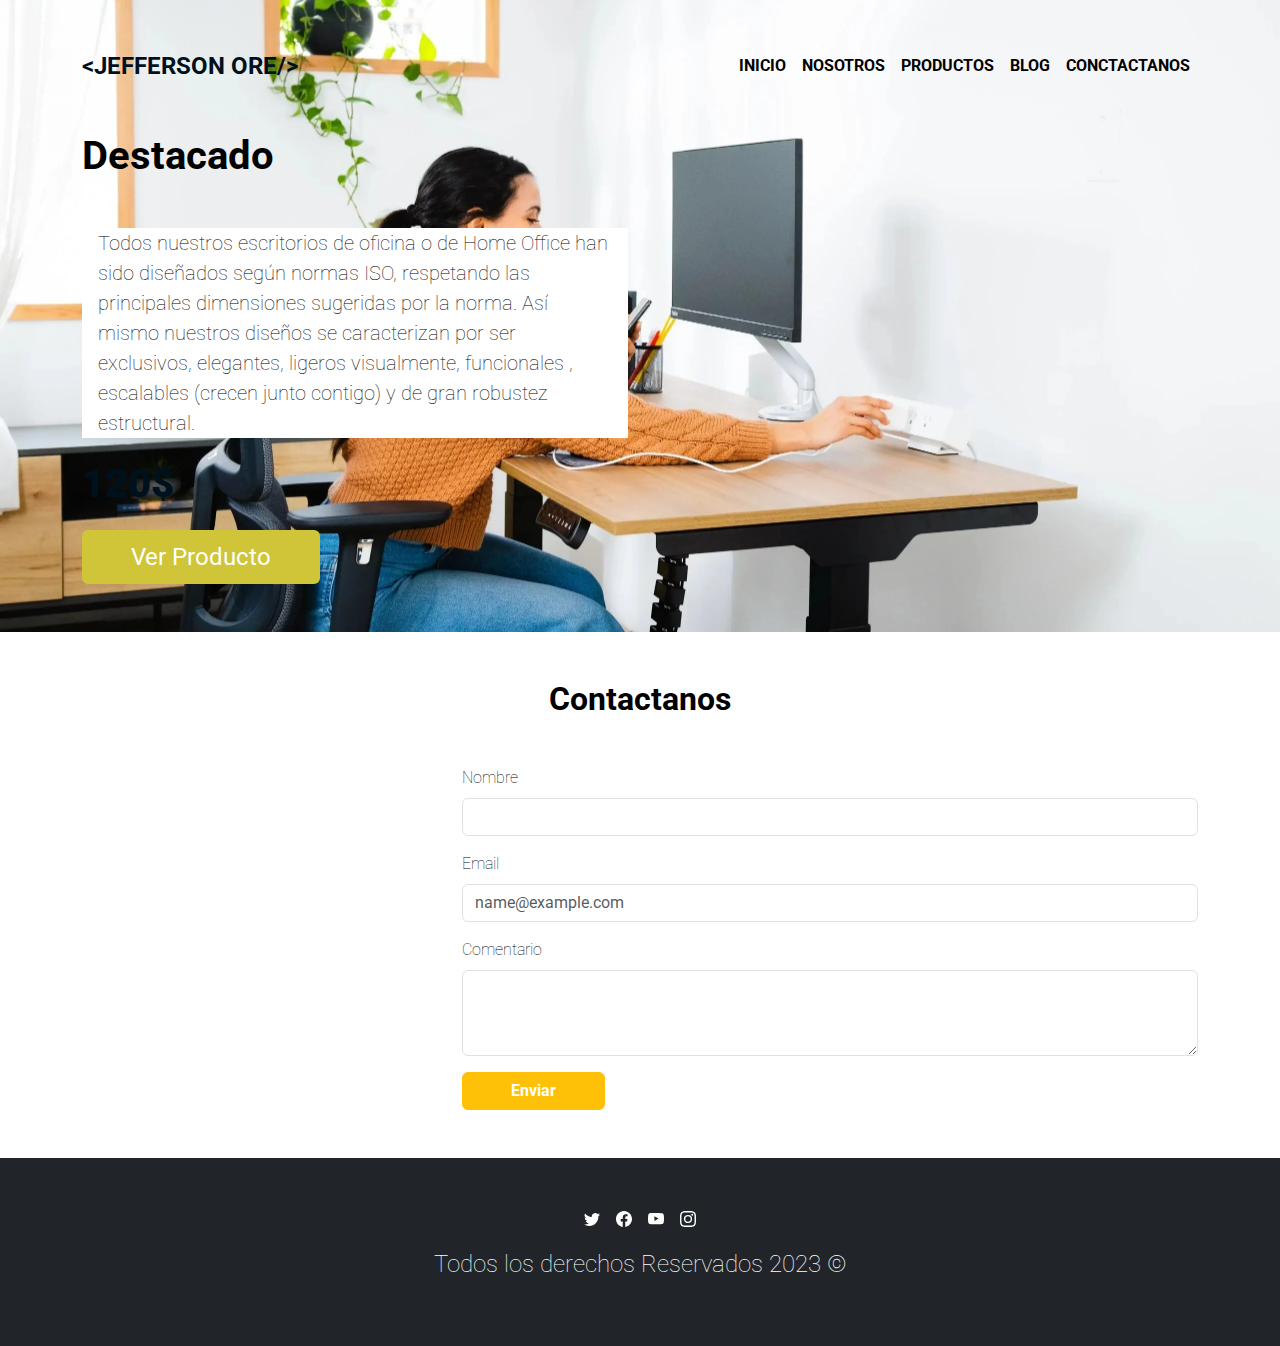
<file: paginas/contacto.html>
<!DOCTYPE html>
<html lang="es">
  <head>
    <meta charset="UTF-8" />
    <meta name="viewport" content="width=device-width, initial-scale=1.0" />
    <link rel="preconnect" href="https://fonts.googleapis.com" />
    <link rel="preconnect" href="https://fonts.gstatic.com" crossorigin />
    <link
      rel="stylesheet"
      href="https://fonts.googleapis.com/css2?family=Roboto:wght@400;900&display=swap"
    />
    <link
      rel="stylesheet"
      href="https://cdn.jsdelivr.net/npm/bootstrap-icons@1.5.0/font/bootstrap-icons.css"
    />
    <link rel="stylesheet" href="../css/bootstrap.min.css" />
    <link rel="stylesheet" href="../css/estilos.css" />
    <link
      rel="icon"
      sizes="16x16 32x32 48x48"
      type="image/png"
      href="../img/favicon.png"
    />
    <title>Contacto &#128512;</title>
  </head>
  <body>
    <header class="py-5">
      <div class="container-xl">
        <div class="row justify-content-center justify-content-md-between">
          <div class="col-8 col-md-3">
            <a href="../index.html" class="text-decoration-none logo">
              <strong>&lt;JEFFERSON ORE/&gt;</strong>
            </a>
          </div>
          <nav
            class="col-md-6 d-flex flex-column align-items-center mt-5 mt-md-0 flex-md-row justify-content-md-end menu"
          >
            <a
              class="d-block px-2 py-1 text-decoration-none fs-6 fw-bold text-uppercase text-black"
              href="../index.html"
              >Inicio</a
            >
            <a
              class="d-block px-2 py-1 text-decoration-none fs-6 fw-bold text-uppercase text-black"
              href="../paginas/nosotros.html"
              >Nosotros</a
            >
            <a
              class="d-block px-2 py-1 text-decoration-none fs-6 fw-bold text-uppercase text-black"
              href="../paginas/productos.html"
              >Productos</a
            >
            <a
              class="d-block px-2 py-1 text-decoration-none fs-6 fw-bold text-uppercase text-black"
              href="../paginas/blog.html"
              >Blog</a
            >
            <a
              class="d-block px-2 py-1 text-decoration-none fs-6 fw-bold text-uppercase text-black"
              href="../paginas/contacto.html"
              >Conctactanos</a
            >
          </nav>
        </div>
        <!--row-->
        <div class="row mt-5">
          <div class="col-md-6 text-center text-md-start">
            <h1 class="display-6 fw-bold">Destacado</h1>
            <p class="mt-5 fs-5 text-black bg-white px-3">
              Todos nuestros escritorios de oficina o de Home Office han sido
              diseñados según normas ISO, respetando las principales dimensiones
              sugeridas por la norma. Así mismo nuestros diseños se caracterizan
              por ser exclusivos, elegantes, ligeros visualmente, funcionales ,
              escalables (crecen junto contigo) y de gran robustez estructural.
            </p>
            <p class="text-header fs-1">120$</p>
            <a
              class="btn fs-4 bg-primary text-white py-2 px-5 btn-bg"
              href="../paginas/verProducto.html"
              >Ver Producto</a
            >
          </div>
        </div>
      </div>
    </header>

    <section class="container-xl mt-5">
      <h2 class="fw-bold text-center">Contactanos</h2>
      <div class="row mt-5">
        <div class="col-md-4">
          <div class="ratio ratio-16x9">
            <iframe
              src="https://www.google.com/maps/embed?pb=!1m18!1m12!1m3!1d7327037.563551748!2d12.039994013787668!3d26.27285628199924!2m3!1f0!2f0!3f0!3m2!1i1024!2i768!4f13.1!3m3!1m2!1s0x13a892d98ece010d%3A0xfa076041c7f9c22a!2sLibia!5e0!3m2!1ses!2spe!4v1692922109711!5m2!1ses!2spe"
              style="border: 0"
              allowfullscreen=""
              loading="lazy"
              referrerpolicy="no-referrer-when-downgrade"
            ></iframe>
          </div>
        </div>
        <div class="col-md-8 mt-5 mt-md-0">
          <div class="mb-3">
            <label for="txtNombre" class="form-label">Nombre</label>
            <input type="text" class="form-control" id="txtNombre" />
          </div>
          <div class="mb-3">
            <label for="txtEmail" class="form-label">Email</label>
            <input
              type="email"
              class="form-control"
              id="txtEmail"
              placeholder="name@example.com"
            />
          </div>
          <div class="mb-3">
            <label for="txtComentario" class="form-label">Comentario</label>
            <textarea
              class="form-control"
              id="txtComentario"
              rows="3"
            ></textarea>
          </div>
          <button class="btn btn-warning text-white px-5 fw-bold">
            Enviar
          </button>
        </div>
      </div>
    </section>

    <footer class="bg-dark mt-5 py-5">
      <div class="container-xl">
        <nav class="d-flex flex-row justify-content-center gap-3">
          <a href="#" title="Twitter"
            ><svg
              xmlns="http://www.w3.org/2000/svg"
              width="16"
              height="16"
              fill="currentColor"
              class="bi bi-twitter text-white"
              viewBox="0 0 16 16"
            >
              <path
                d="M5.026 15c6.038 0 9.341-5.003 9.341-9.334 0-.14 0-.282-.006-.422A6.685 6.685 0 0 0 16 3.542a6.658 6.658 0 0 1-1.889.518 3.301 3.301 0 0 0 1.447-1.817 6.533 6.533 0 0 1-2.087.793A3.286 3.286 0 0 0 7.875 6.03a9.325 9.325 0 0 1-6.767-3.429 3.289 3.289 0 0 0 1.018 4.382A3.323 3.323 0 0 1 .64 6.575v.045a3.288 3.288 0 0 0 2.632 3.218 3.203 3.203 0 0 1-.865.115 3.23 3.23 0 0 1-.614-.057 3.283 3.283 0 0 0 3.067 2.277A6.588 6.588 0 0 1 .78 13.58a6.32 6.32 0 0 1-.78-.045A9.344 9.344 0 0 0 5.026 15z"
              /></svg
          ></a>
          <a href="#" title="Facebook"
            ><svg
              xmlns="http://www.w3.org/2000/svg"
              width="16"
              height="16"
              fill="currentColor"
              class="bi bi-facebook text-white"
              viewBox="0 0 16 16"
            >
              <path
                d="M16 8.049c0-4.446-3.582-8.05-8-8.05C3.58 0-.002 3.603-.002 8.05c0 4.017 2.926 7.347 6.75 7.951v-5.625h-2.03V8.05H6.75V6.275c0-2.017 1.195-3.131 3.022-3.131.876 0 1.791.157 1.791.157v1.98h-1.009c-.993 0-1.303.621-1.303 1.258v1.51h2.218l-.354 2.326H9.25V16c3.824-.604 6.75-3.934 6.75-7.951z"
              /></svg
          ></a>
          <a href="#" title="Youtube"
            ><svg
              xmlns="http://www.w3.org/2000/svg"
              width="16"
              height="16"
              fill="currentColor"
              class="bi bi-youtube text-white"
              viewBox="0 0 16 16"
            >
              <path
                d="M8.051 1.999h.089c.822.003 4.987.033 6.11.335a2.01 2.01 0 0 1 1.415 1.42c.101.38.172.883.22 1.402l.01.104.022.26.008.104c.065.914.073 1.77.074 1.957v.075c-.001.194-.01 1.108-.082 2.06l-.008.105-.009.104c-.05.572-.124 1.14-.235 1.558a2.007 2.007 0 0 1-1.415 1.42c-1.16.312-5.569.334-6.18.335h-.142c-.309 0-1.587-.006-2.927-.052l-.17-.006-.087-.004-.171-.007-.171-.007c-1.11-.049-2.167-.128-2.654-.26a2.007 2.007 0 0 1-1.415-1.419c-.111-.417-.185-.986-.235-1.558L.09 9.82l-.008-.104A31.4 31.4 0 0 1 0 7.68v-.123c.002-.215.01-.958.064-1.778l.007-.103.003-.052.008-.104.022-.26.01-.104c.048-.519.119-1.023.22-1.402a2.007 2.007 0 0 1 1.415-1.42c.487-.13 1.544-.21 2.654-.26l.17-.007.172-.006.086-.003.171-.007A99.788 99.788 0 0 1 7.858 2h.193zM6.4 5.209v4.818l4.157-2.408L6.4 5.209z"
              /></svg
          ></a>
          <a href="#" title="Instagram"
            ><svg
              xmlns="http://www.w3.org/2000/svg"
              width="16"
              height="16"
              fill="currentColor"
              class="bi bi-instagram text-white"
              viewBox="0 0 16 16"
            >
              <path
                d="M8 0C5.829 0 5.556.01 4.703.048 3.85.088 3.269.222 2.76.42a3.917 3.917 0 0 0-1.417.923A3.927 3.927 0 0 0 .42 2.76C.222 3.268.087 3.85.048 4.7.01 5.555 0 5.827 0 8.001c0 2.172.01 2.444.048 3.297.04.852.174 1.433.372 1.942.205.526.478.972.923 1.417.444.445.89.719 1.416.923.51.198 1.09.333 1.942.372C5.555 15.99 5.827 16 8 16s2.444-.01 3.298-.048c.851-.04 1.434-.174 1.943-.372a3.916 3.916 0 0 0 1.416-.923c.445-.445.718-.891.923-1.417.197-.509.332-1.09.372-1.942C15.99 10.445 16 10.173 16 8s-.01-2.445-.048-3.299c-.04-.851-.175-1.433-.372-1.941a3.926 3.926 0 0 0-.923-1.417A3.911 3.911 0 0 0 13.24.42c-.51-.198-1.092-.333-1.943-.372C10.443.01 10.172 0 7.998 0h.003zm-.717 1.442h.718c2.136 0 2.389.007 3.232.046.78.035 1.204.166 1.486.275.373.145.64.319.92.599.28.28.453.546.598.92.11.281.24.705.275 1.485.039.843.047 1.096.047 3.231s-.008 2.389-.047 3.232c-.035.78-.166 1.203-.275 1.485a2.47 2.47 0 0 1-.599.919c-.28.28-.546.453-.92.598-.28.11-.704.24-1.485.276-.843.038-1.096.047-3.232.047s-2.39-.009-3.233-.047c-.78-.036-1.203-.166-1.485-.276a2.478 2.478 0 0 1-.92-.598 2.48 2.48 0 0 1-.6-.92c-.109-.281-.24-.705-.275-1.485-.038-.843-.046-1.096-.046-3.233 0-2.136.008-2.388.046-3.231.036-.78.166-1.204.276-1.486.145-.373.319-.64.599-.92.28-.28.546-.453.92-.598.282-.11.705-.24 1.485-.276.738-.034 1.024-.044 2.515-.045v.002zm4.988 1.328a.96.96 0 1 0 0 1.92.96.96 0 0 0 0-1.92zm-4.27 1.122a4.109 4.109 0 1 0 0 8.217 4.109 4.109 0 0 0 0-8.217zm0 1.441a2.667 2.667 0 1 1 0 5.334 2.667 2.667 0 0 1 0-5.334z"
              /></svg
          ></a>
        </nav>
        <p class="text-white text-center fs-4 mt-3">
          Todos los derechos Reservados 2023 &copy;
        </p>
      </div>
    </footer>
    <script src="../js/bootstrap.bundle.min.js"></script>
  </body>
</html>
</file>
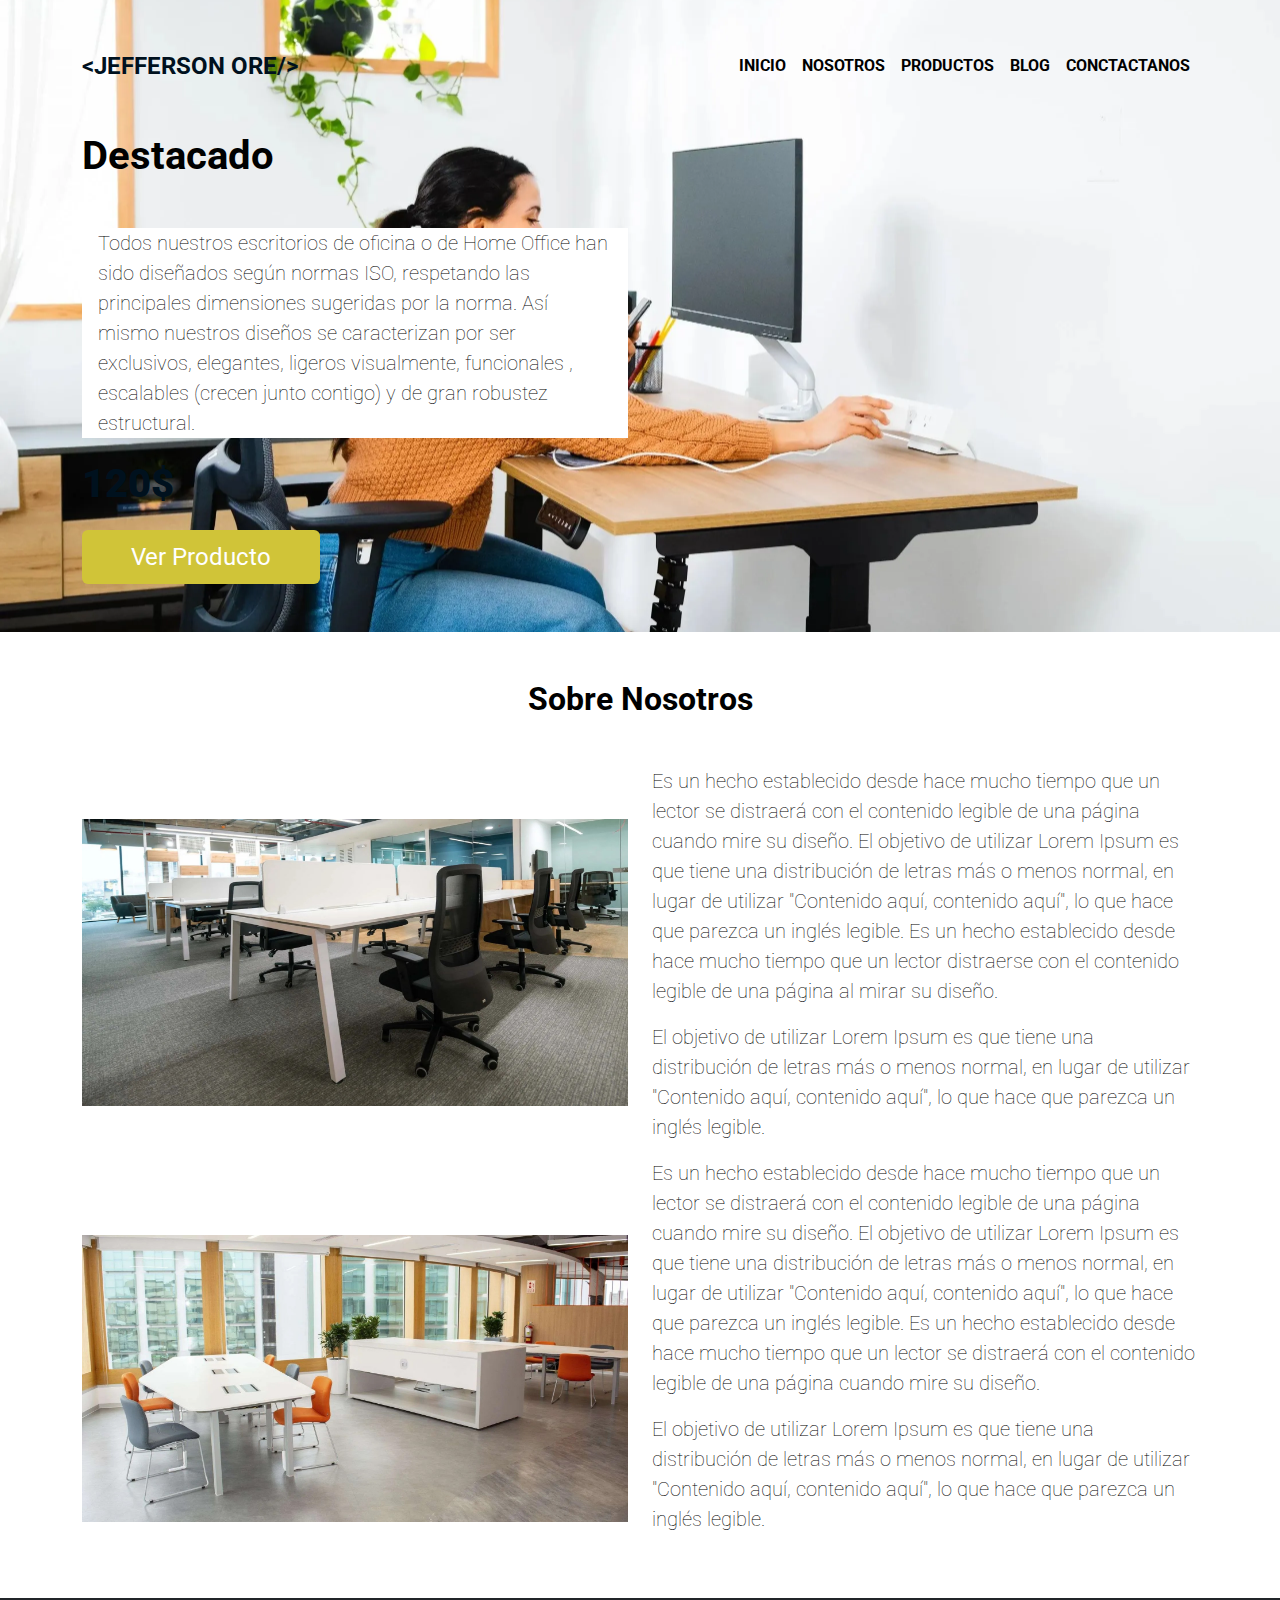
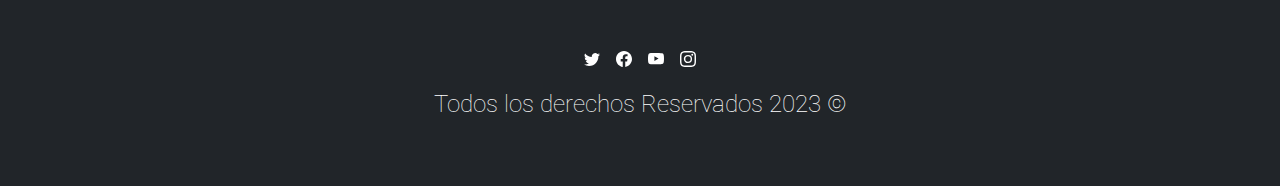
<file: paginas/nosotros.html>
<!DOCTYPE html>
<html lang="es">
  <head>
    <meta charset="UTF-8" />
    <meta name="viewport" content="width=device-width, initial-scale=1.0" />
    <link rel="preconnect" href="https://fonts.googleapis.com" />
    <link rel="preconnect" href="https://fonts.gstatic.com" crossorigin />
    <link
      rel="stylesheet"
      href="https://fonts.googleapis.com/css2?family=Roboto:wght@400;900&display=swap"
    />
    <link
      rel="stylesheet"
      href="https://cdn.jsdelivr.net/npm/bootstrap-icons@1.5.0/font/bootstrap-icons.css"
    />
    <link rel="stylesheet" href="../css/bootstrap.min.css" />
    <link rel="stylesheet" href="../css/estilos.css" />
    <link
      rel="icon"
      sizes="16x16 32x32 48x48"
      type="image/png"
      href="../img/favicon.png"
    />
    <title>Nosotros &#128512;</title>
  </head>
  <body>
    <header class="py-5">
      <div class="container-xl">
        <div class="row justify-content-center justify-content-md-between">
          <div class="col-8 col-md-3">
            <a href="../index.html" class="text-decoration-none logo">
              <strong>&lt;JEFFERSON ORE/&gt;</strong>
            </a>
          </div>
          <nav
            class="col-md-6 d-flex flex-column align-items-center mt-5 mt-md-0 flex-md-row justify-content-md-end menu"
          >
            <a
              class="d-block px-2 py-1 text-decoration-none fs-6 fw-bold text-uppercase text-black"
              href="../index.html"
              >Inicio</a
            >
            <a
              class="d-block px-2 py-1 text-decoration-none fs-6 fw-bold text-uppercase text-black"
              href="../paginas/nosotros.html"
              >Nosotros</a
            >
            <a
              class="d-block px-2 py-1 text-decoration-none fs-6 fw-bold text-uppercase text-black"
              href="../paginas/productos.html"
              >Productos</a
            >
            <a
              class="d-block px-2 py-1 text-decoration-none fs-6 fw-bold text-uppercase text-black"
              href="../paginas/blog.html"
              >Blog</a
            >
            <a
              class="d-block px-2 py-1 text-decoration-none fs-6 fw-bold text-uppercase text-black"
              href="../paginas/contacto.html"
              >Conctactanos</a
            >
          </nav>
        </div>
        <!--row-->
        <div class="row mt-5">
          <div class="col-md-6 text-center text-md-start">
            <h1 class="display-6 fw-bold">Destacado</h1>
            <p class="mt-5 fs-5 text-black bg-white px-3">
              Todos nuestros escritorios de oficina o de Home Office han sido
              diseñados según normas ISO, respetando las principales dimensiones
              sugeridas por la norma. Así mismo nuestros diseños se caracterizan
              por ser exclusivos, elegantes, ligeros visualmente, funcionales ,
              escalables (crecen junto contigo) y de gran robustez estructural.
            </p>
            <p class="text-header fs-1">120$</p>
            <a
              class="btn fs-4 bg-primary text-white py-2 px-5 btn-bg"
              href="../paginas/verProducto.html"
              >Ver Producto</a
            >
          </div>
        </div>
      </div>
    </header>

    <section class="container-xl mt-5">
      <h2 class="text-center fw-bold">Sobre Nosotros</h2>
      <div class="row mt-5 align-items-center">
        <div class="col-md-6">
          <img class="img-fluid" src="../img/nosotros1.jpg" alt="nosotros" />
        </div>
        <div class="col-md-6 mt-5 mt-md-0">
          <p class="fs-5">
            Es un hecho establecido desde hace mucho tiempo que un lector se
            distraerá con el contenido legible de una página cuando mire su
            diseño. El objetivo de utilizar Lorem Ipsum es que tiene una
            distribución de letras más o menos normal, en lugar de utilizar
            "Contenido aquí, contenido aquí", lo que hace que parezca un inglés
            legible. Es un hecho establecido desde hace mucho tiempo que un
            lector distraerse con el contenido legible de una página al mirar su
            diseño.
          </p>

          <p class="fs-5">
            El objetivo de utilizar Lorem Ipsum es que tiene una distribución de
            letras más o menos normal, en lugar de utilizar "Contenido aquí,
            contenido aquí", lo que hace que parezca un inglés legible.
          </p>
        </div>
        <div class="col-md-6 mt-5">
          <img class="img-fluid" src="../img/nosotros2.jpg" alt="nosotros" />
        </div>
        <div class="col-md-6 mt-5 mt-md-0">
          <p class="fs-5">
            Es un hecho establecido desde hace mucho tiempo que un lector se
            distraerá con el contenido legible de una página cuando mire su
            diseño. El objetivo de utilizar Lorem Ipsum es que tiene una
            distribución de letras más o menos normal, en lugar de utilizar
            "Contenido aquí, contenido aquí", lo que hace que parezca un inglés
            legible. Es un hecho establecido desde hace mucho tiempo que un
            lector se distraerá con el contenido legible de una página cuando
            mire su diseño.
          </p>

          <p class="fs-5">
            El objetivo de utilizar Lorem Ipsum es que tiene una distribución de
            letras más o menos normal, en lugar de utilizar "Contenido aquí,
            contenido aquí", lo que hace que parezca un inglés legible.
          </p>
        </div>
      </div>
    </section>

    <footer class="bg-dark mt-5 py-5">
      <div class="container-xl">
        <nav class="d-flex flex-row justify-content-center gap-3">
          <a href="#" title="Twitter"
            ><svg
              xmlns="http://www.w3.org/2000/svg"
              width="16"
              height="16"
              fill="currentColor"
              class="bi bi-twitter text-white"
              viewBox="0 0 16 16"
            >
              <path
                d="M5.026 15c6.038 0 9.341-5.003 9.341-9.334 0-.14 0-.282-.006-.422A6.685 6.685 0 0 0 16 3.542a6.658 6.658 0 0 1-1.889.518 3.301 3.301 0 0 0 1.447-1.817 6.533 6.533 0 0 1-2.087.793A3.286 3.286 0 0 0 7.875 6.03a9.325 9.325 0 0 1-6.767-3.429 3.289 3.289 0 0 0 1.018 4.382A3.323 3.323 0 0 1 .64 6.575v.045a3.288 3.288 0 0 0 2.632 3.218 3.203 3.203 0 0 1-.865.115 3.23 3.23 0 0 1-.614-.057 3.283 3.283 0 0 0 3.067 2.277A6.588 6.588 0 0 1 .78 13.58a6.32 6.32 0 0 1-.78-.045A9.344 9.344 0 0 0 5.026 15z"
              /></svg
          ></a>
          <a href="#" title="Facebook"
            ><svg
              xmlns="http://www.w3.org/2000/svg"
              width="16"
              height="16"
              fill="currentColor"
              class="bi bi-facebook text-white"
              viewBox="0 0 16 16"
            >
              <path
                d="M16 8.049c0-4.446-3.582-8.05-8-8.05C3.58 0-.002 3.603-.002 8.05c0 4.017 2.926 7.347 6.75 7.951v-5.625h-2.03V8.05H6.75V6.275c0-2.017 1.195-3.131 3.022-3.131.876 0 1.791.157 1.791.157v1.98h-1.009c-.993 0-1.303.621-1.303 1.258v1.51h2.218l-.354 2.326H9.25V16c3.824-.604 6.75-3.934 6.75-7.951z"
              /></svg
          ></a>
          <a href="#" title="Youtube"
            ><svg
              xmlns="http://www.w3.org/2000/svg"
              width="16"
              height="16"
              fill="currentColor"
              class="bi bi-youtube text-white"
              viewBox="0 0 16 16"
            >
              <path
                d="M8.051 1.999h.089c.822.003 4.987.033 6.11.335a2.01 2.01 0 0 1 1.415 1.42c.101.38.172.883.22 1.402l.01.104.022.26.008.104c.065.914.073 1.77.074 1.957v.075c-.001.194-.01 1.108-.082 2.06l-.008.105-.009.104c-.05.572-.124 1.14-.235 1.558a2.007 2.007 0 0 1-1.415 1.42c-1.16.312-5.569.334-6.18.335h-.142c-.309 0-1.587-.006-2.927-.052l-.17-.006-.087-.004-.171-.007-.171-.007c-1.11-.049-2.167-.128-2.654-.26a2.007 2.007 0 0 1-1.415-1.419c-.111-.417-.185-.986-.235-1.558L.09 9.82l-.008-.104A31.4 31.4 0 0 1 0 7.68v-.123c.002-.215.01-.958.064-1.778l.007-.103.003-.052.008-.104.022-.26.01-.104c.048-.519.119-1.023.22-1.402a2.007 2.007 0 0 1 1.415-1.42c.487-.13 1.544-.21 2.654-.26l.17-.007.172-.006.086-.003.171-.007A99.788 99.788 0 0 1 7.858 2h.193zM6.4 5.209v4.818l4.157-2.408L6.4 5.209z"
              /></svg
          ></a>
          <a href="#" title="Instagram"
            ><svg
              xmlns="http://www.w3.org/2000/svg"
              width="16"
              height="16"
              fill="currentColor"
              class="bi bi-instagram text-white"
              viewBox="0 0 16 16"
            >
              <path
                d="M8 0C5.829 0 5.556.01 4.703.048 3.85.088 3.269.222 2.76.42a3.917 3.917 0 0 0-1.417.923A3.927 3.927 0 0 0 .42 2.76C.222 3.268.087 3.85.048 4.7.01 5.555 0 5.827 0 8.001c0 2.172.01 2.444.048 3.297.04.852.174 1.433.372 1.942.205.526.478.972.923 1.417.444.445.89.719 1.416.923.51.198 1.09.333 1.942.372C5.555 15.99 5.827 16 8 16s2.444-.01 3.298-.048c.851-.04 1.434-.174 1.943-.372a3.916 3.916 0 0 0 1.416-.923c.445-.445.718-.891.923-1.417.197-.509.332-1.09.372-1.942C15.99 10.445 16 10.173 16 8s-.01-2.445-.048-3.299c-.04-.851-.175-1.433-.372-1.941a3.926 3.926 0 0 0-.923-1.417A3.911 3.911 0 0 0 13.24.42c-.51-.198-1.092-.333-1.943-.372C10.443.01 10.172 0 7.998 0h.003zm-.717 1.442h.718c2.136 0 2.389.007 3.232.046.78.035 1.204.166 1.486.275.373.145.64.319.92.599.28.28.453.546.598.92.11.281.24.705.275 1.485.039.843.047 1.096.047 3.231s-.008 2.389-.047 3.232c-.035.78-.166 1.203-.275 1.485a2.47 2.47 0 0 1-.599.919c-.28.28-.546.453-.92.598-.28.11-.704.24-1.485.276-.843.038-1.096.047-3.232.047s-2.39-.009-3.233-.047c-.78-.036-1.203-.166-1.485-.276a2.478 2.478 0 0 1-.92-.598 2.48 2.48 0 0 1-.6-.92c-.109-.281-.24-.705-.275-1.485-.038-.843-.046-1.096-.046-3.233 0-2.136.008-2.388.046-3.231.036-.78.166-1.204.276-1.486.145-.373.319-.64.599-.92.28-.28.546-.453.92-.598.282-.11.705-.24 1.485-.276.738-.034 1.024-.044 2.515-.045v.002zm4.988 1.328a.96.96 0 1 0 0 1.92.96.96 0 0 0 0-1.92zm-4.27 1.122a4.109 4.109 0 1 0 0 8.217 4.109 4.109 0 0 0 0-8.217zm0 1.441a2.667 2.667 0 1 1 0 5.334 2.667 2.667 0 0 1 0-5.334z"
              /></svg
          ></a>
        </nav>
        <p class="text-white text-center fs-4 mt-3">
          Todos los derechos Reservados 2023 &copy;
        </p>
      </div>
    </footer>
    <script src="../js/bootstrap.bundle.min.js"></script>
  </body>
</html>
</file>
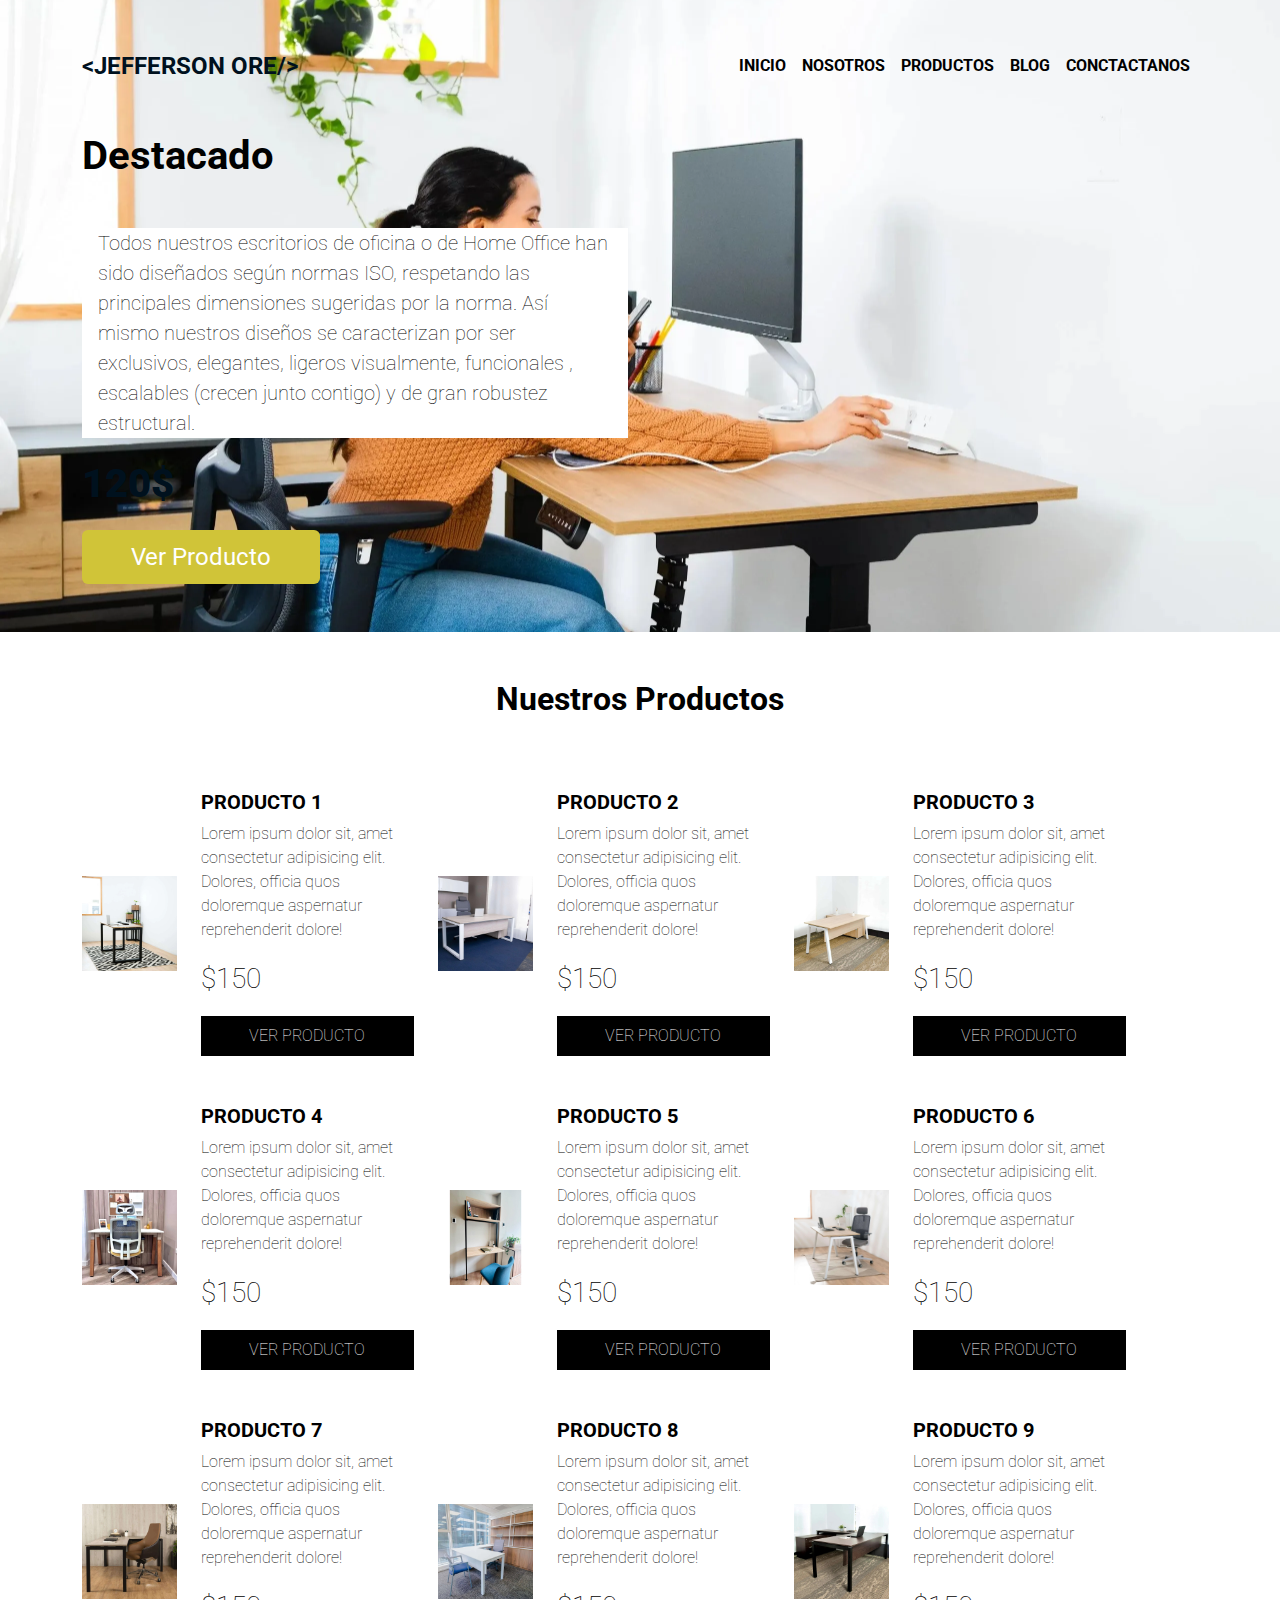
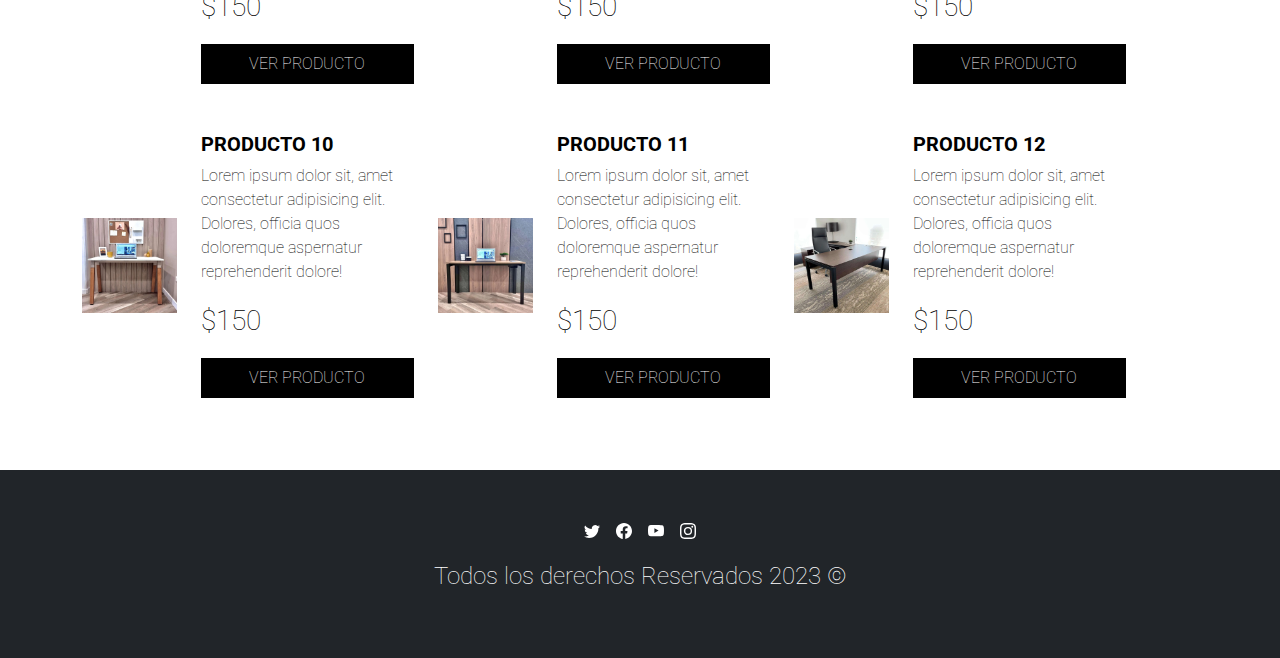
<file: paginas/productos.html>
<!DOCTYPE html>
<html lang="es">
  <head>
    <meta charset="UTF-8" />
    <meta name="viewport" content="width=device-width, initial-scale=1.0" />
    <link rel="preconnect" href="https://fonts.googleapis.com" />
    <link rel="preconnect" href="https://fonts.gstatic.com" crossorigin />
    <link
      rel="stylesheet"
      href="https://fonts.googleapis.com/css2?family=Roboto:wght@400;900&display=swap"
    />
    <link
      rel="stylesheet"
      href="https://cdn.jsdelivr.net/npm/bootstrap-icons@1.5.0/font/bootstrap-icons.css"
    />
    <link rel="stylesheet" href="../css/bootstrap.min.css" />
    <link rel="stylesheet" href="../css/estilos.css" />
    <link
      rel="icon"
      sizes="16x16 32x32 48x48"
      type="image/png"
      href="../img/favicon.png"
    />
    <title>Productos &#128512;</title>
  </head>
  <body>
    <header class="py-5">
      <div class="container-xl">
        <div class="row justify-content-center justify-content-md-between">
          <div class="col-8 col-md-3">
            <a href="../index.html" class="text-decoration-none logo">
              <strong>&lt;JEFFERSON ORE/&gt;</strong>
            </a>
          </div>
          <nav
            class="col-md-6 d-flex flex-column align-items-center mt-5 mt-md-0 flex-md-row justify-content-md-end menu"
          >
            <a
              class="d-block px-2 py-1 text-decoration-none fs-6 fw-bold text-uppercase text-black"
              href="../index.html"
              >Inicio</a
            >
            <a
              class="d-block px-2 py-1 text-decoration-none fs-6 fw-bold text-uppercase text-black"
              href="../paginas/nosotros.html"
              >Nosotros</a
            >
            <a
              class="d-block px-2 py-1 text-decoration-none fs-6 fw-bold text-uppercase text-black"
              href="../paginas/productos.html"
              >Productos</a
            >
            <a
              class="d-block px-2 py-1 text-decoration-none fs-6 fw-bold text-uppercase text-black"
              href="../paginas/blog.html"
              >Blog</a
            >
            <a
              class="d-block px-2 py-1 text-decoration-none fs-6 fw-bold text-uppercase text-black"
              href="../paginas/contacto.html"
              >Conctactanos</a
            >
          </nav>
        </div>
        <!--row-->
        <div class="row mt-5">
          <div class="col-md-6 text-center text-md-start">
            <h1 class="display-6 fw-bold">Destacado</h1>
            <p class="mt-5 fs-5 text-black bg-white px-3">
              Todos nuestros escritorios de oficina o de Home Office han sido
              diseñados según normas ISO, respetando las principales dimensiones
              sugeridas por la norma. Así mismo nuestros diseños se caracterizan
              por ser exclusivos, elegantes, ligeros visualmente, funcionales ,
              escalables (crecen junto contigo) y de gran robustez estructural.
            </p>
            <p class="text-header fs-1">120$</p>
            <a
              class="btn fs-4 bg-primary text-white py-2 px-5 btn-bg"
              href="../paginas/verProducto.html"
              >Ver Producto</a
            >
          </div>
        </div>
      </div>
    </header>

    <section class="container-xl mt-5">
      <h2 class="fw-bold text-center">Nuestros Productos</h2>
      <div class="row mt-5">
        <div class="col-md-6 col-lg-4 my-4 row align-items-center">
          <div class="col-4">
            <img class="img-fluid" src="../img/producto1.jpg" alt="producto" />
          </div>
          <div class="col-8">
            <h3 class="text-black fs-5 fw-bold text-uppercase">Producto 1</h3>
            <p>
              Lorem ipsum dolor sit, amet consectetur adipisicing elit. Dolores,
              officia quos doloremque aspernatur reprehenderit dolore!
            </p>
            <p class="text-primary fs-3 text-black">$150</p>
            <a
              class="d-block bg-black text-center p-2 text-uppercase text-decoration-none text-white"
              href="../paginas/verProducto.html"
              >Ver Producto</a
            >
          </div>
        </div>
        <div class="col-md-6 col-lg-4 my-4 row align-items-center">
          <div class="col-4">
            <img class="img-fluid" src="../img/producto2.jpg" alt="producto" />
          </div>
          <div class="col-8">
            <h3 class="text-black fs-5 fw-bold text-uppercase">Producto 2</h3>
            <p>
              Lorem ipsum dolor sit, amet consectetur adipisicing elit. Dolores,
              officia quos doloremque aspernatur reprehenderit dolore!
            </p>
            <p class="text-primary fs-3 text-black">$150</p>
            <a
              class="d-block bg-black text-center p-2 text-uppercase text-decoration-none text-white"
              href="../paginas/verProducto.html"
              >Ver Producto</a
            >
          </div>
        </div>
        <div class="col-md-6 col-lg-4 my-4 row align-items-center">
          <div class="col-4">
            <img class="img-fluid" src="../img/producto3.jpg" alt="producto" />
          </div>
          <div class="col-8">
            <h3 class="text-black fs-5 fw-bold text-uppercase">Producto 3</h3>
            <p>
              Lorem ipsum dolor sit, amet consectetur adipisicing elit. Dolores,
              officia quos doloremque aspernatur reprehenderit dolore!
            </p>
            <p class="text-primary fs-3 text-black">$150</p>
            <a
              class="d-block bg-black text-center p-2 text-uppercase text-decoration-none text-white"
              href="../paginas/verProducto.html"
              >Ver Producto</a
            >
          </div>
        </div>
        <div class="col-md-6 col-lg-4 my-4 row align-items-center">
          <div class="col-4">
            <img class="img-fluid" src="../img/producto4.jpg" alt="producto" />
          </div>
          <div class="col-8">
            <h3 class="text-black fs-5 fw-bold text-uppercase">Producto 4</h3>
            <p>
              Lorem ipsum dolor sit, amet consectetur adipisicing elit. Dolores,
              officia quos doloremque aspernatur reprehenderit dolore!
            </p>
            <p class="text-primary fs-3 text-black">$150</p>
            <a
              class="d-block bg-black text-center p-2 text-uppercase text-decoration-none text-white"
              href="../paginas/verProducto.html"
              >Ver Producto</a
            >
          </div>
        </div>
        <div class="col-md-6 col-lg-4 my-4 row align-items-center">
          <div class="col-4">
            <img class="img-fluid" src="../img/producto5.jpg" alt="producto" />
          </div>
          <div class="col-8">
            <h3 class="text-black fs-5 fw-bold text-uppercase">Producto 5</h3>
            <p>
              Lorem ipsum dolor sit, amet consectetur adipisicing elit. Dolores,
              officia quos doloremque aspernatur reprehenderit dolore!
            </p>
            <p class="text-primary fs-3 text-black">$150</p>
            <a
              class="d-block bg-black text-center p-2 text-uppercase text-decoration-none text-white"
              href="../paginas/verProducto.html"
              >Ver Producto</a
            >
          </div>
        </div>
        <div class="col-md-6 col-lg-4 my-4 row align-items-center">
          <div class="col-4">
            <img class="img-fluid" src="../img/producto6.jpg" alt="producto" />
          </div>
          <div class="col-8">
            <h3 class="text-black fs-5 fw-bold text-uppercase">Producto 6</h3>
            <p>
              Lorem ipsum dolor sit, amet consectetur adipisicing elit. Dolores,
              officia quos doloremque aspernatur reprehenderit dolore!
            </p>
            <p class="text-primary fs-3 text-black">$150</p>
            <a
              class="d-block bg-black text-center p-2 text-uppercase text-decoration-none text-white"
              href="../paginas/verProducto.html"
              >Ver Producto</a
            >
          </div>
        </div>
        <div class="col-md-6 col-lg-4 my-4 row align-items-center">
          <div class="col-4">
            <img class="img-fluid" src="../img/producto7.jpg" alt="producto" />
          </div>
          <div class="col-8">
            <h3 class="text-black fs-5 fw-bold text-uppercase">Producto 7</h3>
            <p>
              Lorem ipsum dolor sit, amet consectetur adipisicing elit. Dolores,
              officia quos doloremque aspernatur reprehenderit dolore!
            </p>
            <p class="text-primary fs-3 text-black">$150</p>
            <a
              class="d-block bg-black text-center p-2 text-uppercase text-decoration-none text-white"
              href="../paginas/verProducto.html"
              >Ver Producto</a
            >
          </div>
        </div>
        <div class="col-md-6 col-lg-4 my-4 row align-items-center">
          <div class="col-4">
            <img class="img-fluid" src="../img/producto8.jpg" alt="producto" />
          </div>
          <div class="col-8">
            <h3 class="text-black fs-5 fw-bold text-uppercase">Producto 8</h3>
            <p>
              Lorem ipsum dolor sit, amet consectetur adipisicing elit. Dolores,
              officia quos doloremque aspernatur reprehenderit dolore!
            </p>
            <p class="text-primary fs-3 text-black">$150</p>
            <a
              class="d-block bg-black text-center p-2 text-uppercase text-decoration-none text-white"
              href="../paginas/verProducto.html"
              >Ver Producto</a
            >
          </div>
        </div>
        <div class="col-md-6 col-lg-4 my-4 row align-items-center">
          <div class="col-4">
            <img class="img-fluid" src="../img/producto9.jpg" alt="producto" />
          </div>
          <div class="col-8">
            <h3 class="text-black fs-5 fw-bold text-uppercase">Producto 9</h3>
            <p>
              Lorem ipsum dolor sit, amet consectetur adipisicing elit. Dolores,
              officia quos doloremque aspernatur reprehenderit dolore!
            </p>
            <p class="text-primary fs-3 text-black">$150</p>
            <a
              class="d-block bg-black text-center p-2 text-uppercase text-decoration-none text-white"
              href="../paginas/verProducto.html"
              >Ver Producto</a
            >
          </div>
        </div>
        <div class="col-md-6 col-lg-4 my-4 row align-items-center">
          <div class="col-4">
            <img class="img-fluid" src="../img/producto10.jpg" alt="producto" />
          </div>
          <div class="col-8">
            <h3 class="text-black fs-5 fw-bold text-uppercase">Producto 10</h3>
            <p>
              Lorem ipsum dolor sit, amet consectetur adipisicing elit. Dolores,
              officia quos doloremque aspernatur reprehenderit dolore!
            </p>
            <p class="text-primary fs-3 text-black">$150</p>
            <a
              class="d-block bg-black text-center p-2 text-uppercase text-decoration-none text-white"
              href="../paginas/verProducto.html"
              >Ver Producto</a
            >
          </div>
        </div>
        <div class="col-md-6 col-lg-4 my-4 row align-items-center">
          <div class="col-4">
            <img class="img-fluid" src="../img/producto11.jpg" alt="producto" />
          </div>
          <div class="col-8">
            <h3 class="text-black fs-5 fw-bold text-uppercase">Producto 11</h3>
            <p>
              Lorem ipsum dolor sit, amet consectetur adipisicing elit. Dolores,
              officia quos doloremque aspernatur reprehenderit dolore!
            </p>
            <p class="text-primary fs-3 text-black">$150</p>
            <a
              class="d-block bg-black text-center p-2 text-uppercase text-decoration-none text-white"
              href="../paginas/verProducto.html"
              >Ver Producto</a
            >
          </div>
        </div>
        <div class="col-md-6 col-lg-4 my-4 row align-items-center">
          <div class="col-4">
            <img class="img-fluid" src="../img/producto12.jpg" alt="producto" />
          </div>
          <div class="col-8">
            <h3 class="text-black fs-5 fw-bold text-uppercase">Producto 12</h3>
            <p>
              Lorem ipsum dolor sit, amet consectetur adipisicing elit. Dolores,
              officia quos doloremque aspernatur reprehenderit dolore!
            </p>
            <p class="text-primary fs-3 text-black">$150</p>
            <a
              class="d-block bg-black text-center p-2 text-uppercase text-decoration-none text-white"
              href="../paginas/verProducto.html"
              >Ver Producto</a
            >
          </div>
        </div>
      </div>
    </section>

    <footer class="bg-dark mt-5 py-5">
      <div class="container-xl">
        <nav class="d-flex flex-row justify-content-center gap-3">
          <a href="#" title="Twitter"
            ><svg
              xmlns="http://www.w3.org/2000/svg"
              width="16"
              height="16"
              fill="currentColor"
              class="bi bi-twitter text-white"
              viewBox="0 0 16 16"
            >
              <path
                d="M5.026 15c6.038 0 9.341-5.003 9.341-9.334 0-.14 0-.282-.006-.422A6.685 6.685 0 0 0 16 3.542a6.658 6.658 0 0 1-1.889.518 3.301 3.301 0 0 0 1.447-1.817 6.533 6.533 0 0 1-2.087.793A3.286 3.286 0 0 0 7.875 6.03a9.325 9.325 0 0 1-6.767-3.429 3.289 3.289 0 0 0 1.018 4.382A3.323 3.323 0 0 1 .64 6.575v.045a3.288 3.288 0 0 0 2.632 3.218 3.203 3.203 0 0 1-.865.115 3.23 3.23 0 0 1-.614-.057 3.283 3.283 0 0 0 3.067 2.277A6.588 6.588 0 0 1 .78 13.58a6.32 6.32 0 0 1-.78-.045A9.344 9.344 0 0 0 5.026 15z"
              /></svg
          ></a>
          <a href="#" title="Facebook"
            ><svg
              xmlns="http://www.w3.org/2000/svg"
              width="16"
              height="16"
              fill="currentColor"
              class="bi bi-facebook text-white"
              viewBox="0 0 16 16"
            >
              <path
                d="M16 8.049c0-4.446-3.582-8.05-8-8.05C3.58 0-.002 3.603-.002 8.05c0 4.017 2.926 7.347 6.75 7.951v-5.625h-2.03V8.05H6.75V6.275c0-2.017 1.195-3.131 3.022-3.131.876 0 1.791.157 1.791.157v1.98h-1.009c-.993 0-1.303.621-1.303 1.258v1.51h2.218l-.354 2.326H9.25V16c3.824-.604 6.75-3.934 6.75-7.951z"
              /></svg
          ></a>
          <a href="#" title="Youtube"
            ><svg
              xmlns="http://www.w3.org/2000/svg"
              width="16"
              height="16"
              fill="currentColor"
              class="bi bi-youtube text-white"
              viewBox="0 0 16 16"
            >
              <path
                d="M8.051 1.999h.089c.822.003 4.987.033 6.11.335a2.01 2.01 0 0 1 1.415 1.42c.101.38.172.883.22 1.402l.01.104.022.26.008.104c.065.914.073 1.77.074 1.957v.075c-.001.194-.01 1.108-.082 2.06l-.008.105-.009.104c-.05.572-.124 1.14-.235 1.558a2.007 2.007 0 0 1-1.415 1.42c-1.16.312-5.569.334-6.18.335h-.142c-.309 0-1.587-.006-2.927-.052l-.17-.006-.087-.004-.171-.007-.171-.007c-1.11-.049-2.167-.128-2.654-.26a2.007 2.007 0 0 1-1.415-1.419c-.111-.417-.185-.986-.235-1.558L.09 9.82l-.008-.104A31.4 31.4 0 0 1 0 7.68v-.123c.002-.215.01-.958.064-1.778l.007-.103.003-.052.008-.104.022-.26.01-.104c.048-.519.119-1.023.22-1.402a2.007 2.007 0 0 1 1.415-1.42c.487-.13 1.544-.21 2.654-.26l.17-.007.172-.006.086-.003.171-.007A99.788 99.788 0 0 1 7.858 2h.193zM6.4 5.209v4.818l4.157-2.408L6.4 5.209z"
              /></svg
          ></a>
          <a href="#" title="Instagram"
            ><svg
              xmlns="http://www.w3.org/2000/svg"
              width="16"
              height="16"
              fill="currentColor"
              class="bi bi-instagram text-white"
              viewBox="0 0 16 16"
            >
              <path
                d="M8 0C5.829 0 5.556.01 4.703.048 3.85.088 3.269.222 2.76.42a3.917 3.917 0 0 0-1.417.923A3.927 3.927 0 0 0 .42 2.76C.222 3.268.087 3.85.048 4.7.01 5.555 0 5.827 0 8.001c0 2.172.01 2.444.048 3.297.04.852.174 1.433.372 1.942.205.526.478.972.923 1.417.444.445.89.719 1.416.923.51.198 1.09.333 1.942.372C5.555 15.99 5.827 16 8 16s2.444-.01 3.298-.048c.851-.04 1.434-.174 1.943-.372a3.916 3.916 0 0 0 1.416-.923c.445-.445.718-.891.923-1.417.197-.509.332-1.09.372-1.942C15.99 10.445 16 10.173 16 8s-.01-2.445-.048-3.299c-.04-.851-.175-1.433-.372-1.941a3.926 3.926 0 0 0-.923-1.417A3.911 3.911 0 0 0 13.24.42c-.51-.198-1.092-.333-1.943-.372C10.443.01 10.172 0 7.998 0h.003zm-.717 1.442h.718c2.136 0 2.389.007 3.232.046.78.035 1.204.166 1.486.275.373.145.64.319.92.599.28.28.453.546.598.92.11.281.24.705.275 1.485.039.843.047 1.096.047 3.231s-.008 2.389-.047 3.232c-.035.78-.166 1.203-.275 1.485a2.47 2.47 0 0 1-.599.919c-.28.28-.546.453-.92.598-.28.11-.704.24-1.485.276-.843.038-1.096.047-3.232.047s-2.39-.009-3.233-.047c-.78-.036-1.203-.166-1.485-.276a2.478 2.478 0 0 1-.92-.598 2.48 2.48 0 0 1-.6-.92c-.109-.281-.24-.705-.275-1.485-.038-.843-.046-1.096-.046-3.233 0-2.136.008-2.388.046-3.231.036-.78.166-1.204.276-1.486.145-.373.319-.64.599-.92.28-.28.546-.453.92-.598.282-.11.705-.24 1.485-.276.738-.034 1.024-.044 2.515-.045v.002zm4.988 1.328a.96.96 0 1 0 0 1.92.96.96 0 0 0 0-1.92zm-4.27 1.122a4.109 4.109 0 1 0 0 8.217 4.109 4.109 0 0 0 0-8.217zm0 1.441a2.667 2.667 0 1 1 0 5.334 2.667 2.667 0 0 1 0-5.334z"
              /></svg
          ></a>
        </nav>
        <p class="text-white text-center fs-4 mt-3">
          Todos los derechos Reservados 2023 &copy;
        </p>
      </div>
    </footer>
    <script src="../js/bootstrap.bundle.min.js"></script>
  </body>
</html>
</file>
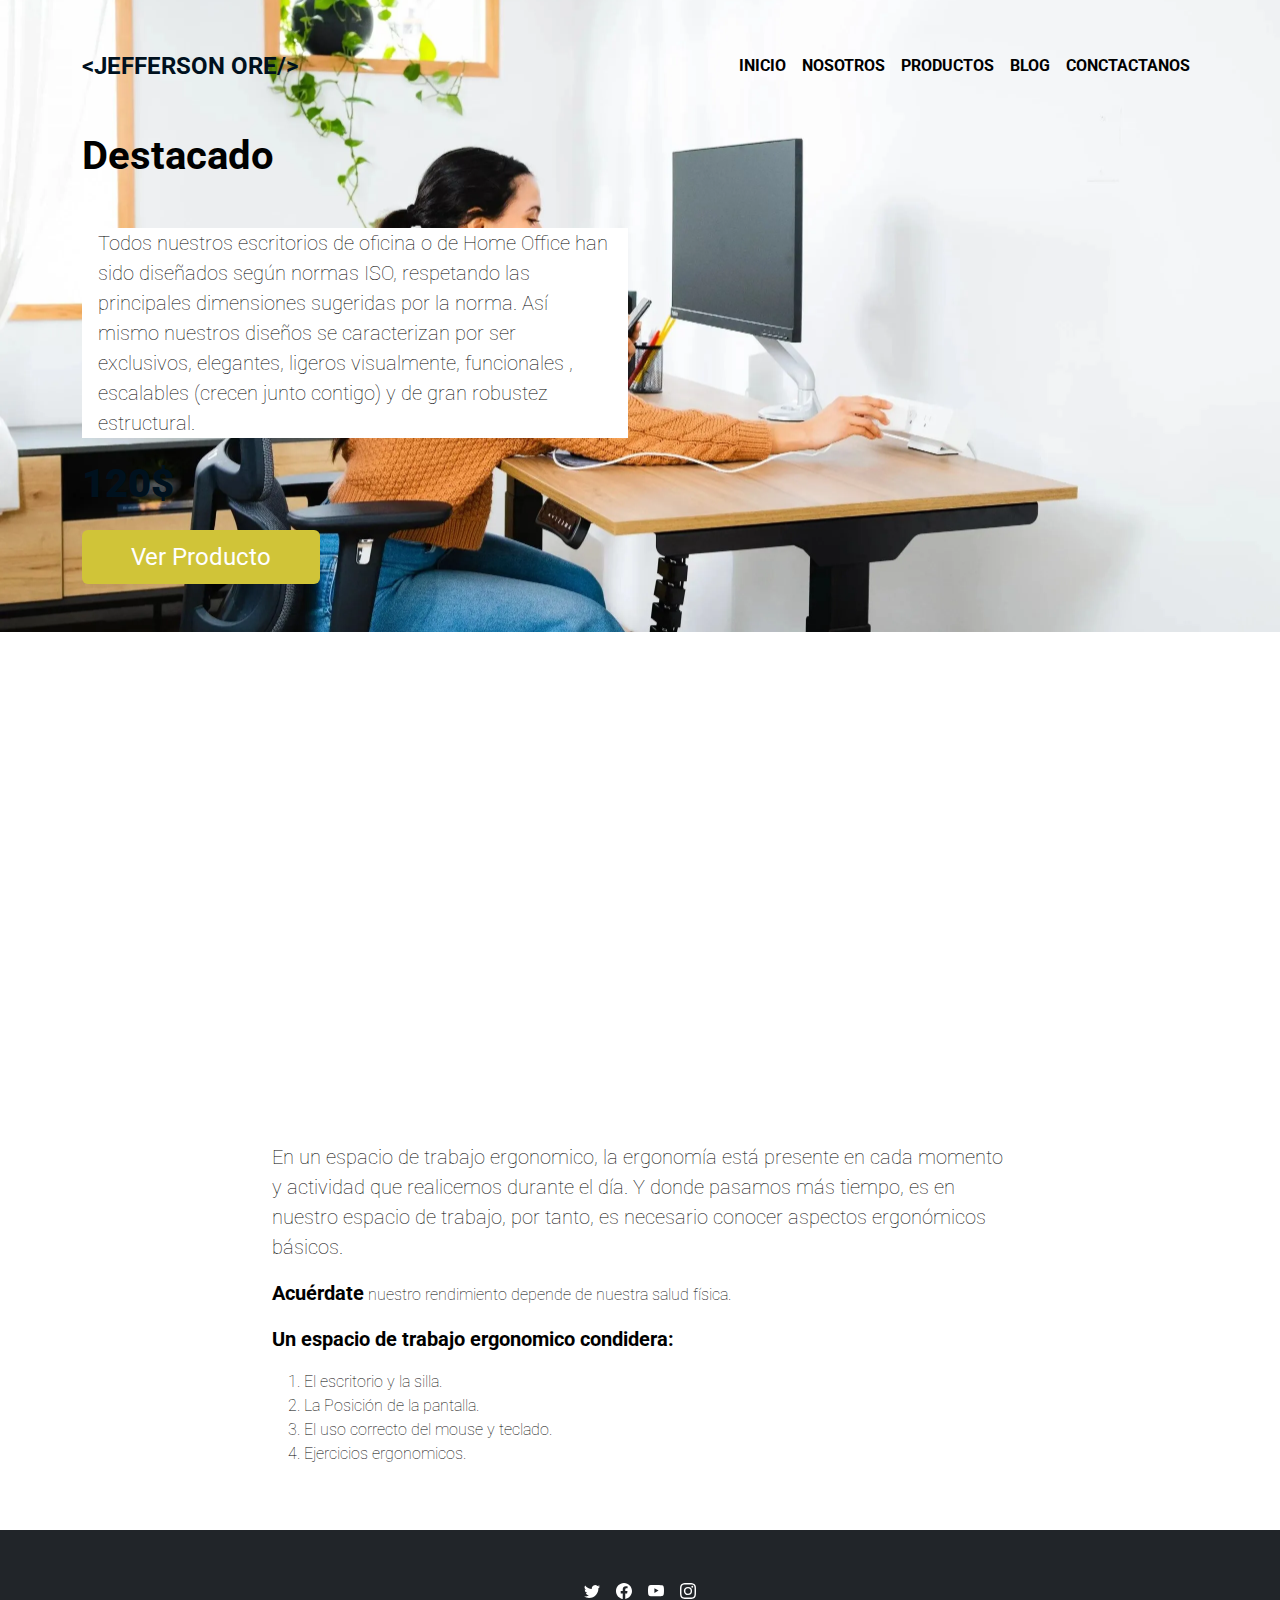
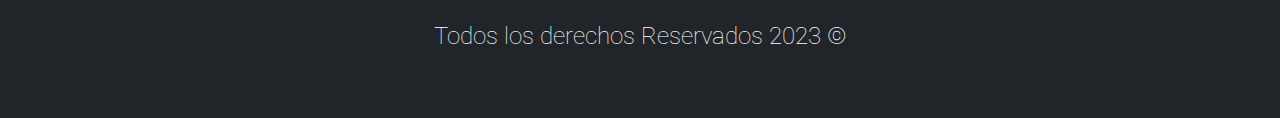
<file: paginas/verBlog.html>
<!DOCTYPE html>
<html lang="en">
  <head>
    <meta charset="UTF-8" />
    <meta name="viewport" content="width=device-width, initial-scale=1.0" />
    <link rel="preconnect" href="https://fonts.googleapis.com" />
    <link rel="preconnect" href="https://fonts.gstatic.com" crossorigin />
    <link
      rel="stylesheet"
      href="https://fonts.googleapis.com/css2?family=Roboto:wght@400;900&display=swap"
    />
    <link
      rel="stylesheet"
      href="https://cdn.jsdelivr.net/npm/bootstrap-icons@1.5.0/font/bootstrap-icons.css"
    />
    <link rel="stylesheet" href="../css/bootstrap.min.css" />
    <link rel="stylesheet" href="../css/estilos.css" />
    <link
      rel="icon"
      sizes="16x16 32x32 48x48"
      type="image/png"
      href="../img/favicon.png"
    />
    <title>Ver Blog &#128512;</title>
  </head>
  <body>
    <header class="py-5">
      <div class="container-xl">
        <div class="row justify-content-center justify-content-md-between">
          <div class="col-8 col-md-3">
            <a href="../index.html" class="text-decoration-none logo">
              <strong>&lt;JEFFERSON ORE/&gt;</strong>
            </a>
          </div>
          <nav
            class="col-md-6 d-flex flex-column align-items-center mt-5 mt-md-0 flex-md-row justify-content-md-end menu"
          >
            <a
              class="d-block px-2 py-1 text-decoration-none fs-6 fw-bold text-uppercase text-black"
              href="../index.html"
              >Inicio</a
            >
            <a
              class="d-block px-2 py-1 text-decoration-none fs-6 fw-bold text-uppercase text-black"
              href="../paginas/nosotros.html"
              >Nosotros</a
            >
            <a
              class="d-block px-2 py-1 text-decoration-none fs-6 fw-bold text-uppercase text-black"
              href="../paginas/productos.html"
              >Productos</a
            >
            <a
              class="d-block px-2 py-1 text-decoration-none fs-6 fw-bold text-uppercase text-black"
              href="../paginas/blog.html"
              >Blog</a
            >
            <a
              class="d-block px-2 py-1 text-decoration-none fs-6 fw-bold text-uppercase text-black"
              href="../paginas/contacto.html"
              >Conctactanos</a
            >
          </nav>
        </div>
        <!--row-->
        <div class="row mt-5">
          <div class="col-md-6 text-center text-md-start">
            <h1 class="display-6 fw-bold">Destacado</h1>
            <p class="mt-5 fs-5 text-black bg-white px-3">
              Todos nuestros escritorios de oficina o de Home Office han sido
              diseñados según normas ISO, respetando las principales dimensiones
              sugeridas por la norma. Así mismo nuestros diseños se caracterizan
              por ser exclusivos, elegantes, ligeros visualmente, funcionales ,
              escalables (crecen junto contigo) y de gran robustez estructural.
            </p>
            <p class="text-header fs-1">120$</p>
            <a
              class="btn fs-4 bg-primary text-white py-2 px-5 btn-bg"
              href="../paginas/verProducto.html"
              >Ver Producto</a
            >
          </div>
        </div>
      </div>
    </header>

    <section class="container-xl mt-5">
      <div class="row justify-content-center">
        <div class="col-md-8">
          <div class="ratio ratio-16x9">
            <iframe
              src="https://www.youtube.com/embed/TV2l8ztUOUI?si=roPjLblun_1j6dUs"
              title="YouTube video player"
              frameborder="0"
              allow="accelerometer; autoplay; clipboard-write; encrypted-media; gyroscope; picture-in-picture; web-share"
              allowfullscreen
            ></iframe>
          </div>
          <p class="mt-5 fs-5">
            En un espacio de trabajo ergonomico, la ergonomía está presente en
            cada momento y actividad que realicemos durante el día. Y donde
            pasamos más tiempo, es en nuestro espacio de trabajo, por tanto, es
            necesario conocer aspectos ergonómicos básicos.
          </p>
          <p>
            <span class="fw-bold fs-5">Acuérdate</span> nuestro rendimiento
            depende de nuestra salud física.
          </p>
          <p class="fw-bold fs-5">
            Un espacio de trabajo ergonomico condidera:
          </p>
          <ol>
            <li>El escritorio y la silla.</li>
            <li>La Posición de la pantalla.</li>
            <li>El uso correcto del mouse y teclado.</li>
            <li>Ejercicios ergonomicos.</li>
          </ol>
        </div>
      </div>
    </section>

    <footer class="bg-dark mt-5 py-5">
      <div class="container-xl">
        <nav class="d-flex flex-row justify-content-center gap-3">
          <a href="#" title="Twitter"
            ><svg
              xmlns="http://www.w3.org/2000/svg"
              width="16"
              height="16"
              fill="currentColor"
              class="bi bi-twitter text-white"
              viewBox="0 0 16 16"
            >
              <path
                d="M5.026 15c6.038 0 9.341-5.003 9.341-9.334 0-.14 0-.282-.006-.422A6.685 6.685 0 0 0 16 3.542a6.658 6.658 0 0 1-1.889.518 3.301 3.301 0 0 0 1.447-1.817 6.533 6.533 0 0 1-2.087.793A3.286 3.286 0 0 0 7.875 6.03a9.325 9.325 0 0 1-6.767-3.429 3.289 3.289 0 0 0 1.018 4.382A3.323 3.323 0 0 1 .64 6.575v.045a3.288 3.288 0 0 0 2.632 3.218 3.203 3.203 0 0 1-.865.115 3.23 3.23 0 0 1-.614-.057 3.283 3.283 0 0 0 3.067 2.277A6.588 6.588 0 0 1 .78 13.58a6.32 6.32 0 0 1-.78-.045A9.344 9.344 0 0 0 5.026 15z"
              /></svg
          ></a>
          <a href="#" title="Facebook"
            ><svg
              xmlns="http://www.w3.org/2000/svg"
              width="16"
              height="16"
              fill="currentColor"
              class="bi bi-facebook text-white"
              viewBox="0 0 16 16"
            >
              <path
                d="M16 8.049c0-4.446-3.582-8.05-8-8.05C3.58 0-.002 3.603-.002 8.05c0 4.017 2.926 7.347 6.75 7.951v-5.625h-2.03V8.05H6.75V6.275c0-2.017 1.195-3.131 3.022-3.131.876 0 1.791.157 1.791.157v1.98h-1.009c-.993 0-1.303.621-1.303 1.258v1.51h2.218l-.354 2.326H9.25V16c3.824-.604 6.75-3.934 6.75-7.951z"
              /></svg
          ></a>
          <a href="#" title="Youtube"
            ><svg
              xmlns="http://www.w3.org/2000/svg"
              width="16"
              height="16"
              fill="currentColor"
              class="bi bi-youtube text-white"
              viewBox="0 0 16 16"
            >
              <path
                d="M8.051 1.999h.089c.822.003 4.987.033 6.11.335a2.01 2.01 0 0 1 1.415 1.42c.101.38.172.883.22 1.402l.01.104.022.26.008.104c.065.914.073 1.77.074 1.957v.075c-.001.194-.01 1.108-.082 2.06l-.008.105-.009.104c-.05.572-.124 1.14-.235 1.558a2.007 2.007 0 0 1-1.415 1.42c-1.16.312-5.569.334-6.18.335h-.142c-.309 0-1.587-.006-2.927-.052l-.17-.006-.087-.004-.171-.007-.171-.007c-1.11-.049-2.167-.128-2.654-.26a2.007 2.007 0 0 1-1.415-1.419c-.111-.417-.185-.986-.235-1.558L.09 9.82l-.008-.104A31.4 31.4 0 0 1 0 7.68v-.123c.002-.215.01-.958.064-1.778l.007-.103.003-.052.008-.104.022-.26.01-.104c.048-.519.119-1.023.22-1.402a2.007 2.007 0 0 1 1.415-1.42c.487-.13 1.544-.21 2.654-.26l.17-.007.172-.006.086-.003.171-.007A99.788 99.788 0 0 1 7.858 2h.193zM6.4 5.209v4.818l4.157-2.408L6.4 5.209z"
              /></svg
          ></a>
          <a href="#" title="Instagram"
            ><svg
              xmlns="http://www.w3.org/2000/svg"
              width="16"
              height="16"
              fill="currentColor"
              class="bi bi-instagram text-white"
              viewBox="0 0 16 16"
            >
              <path
                d="M8 0C5.829 0 5.556.01 4.703.048 3.85.088 3.269.222 2.76.42a3.917 3.917 0 0 0-1.417.923A3.927 3.927 0 0 0 .42 2.76C.222 3.268.087 3.85.048 4.7.01 5.555 0 5.827 0 8.001c0 2.172.01 2.444.048 3.297.04.852.174 1.433.372 1.942.205.526.478.972.923 1.417.444.445.89.719 1.416.923.51.198 1.09.333 1.942.372C5.555 15.99 5.827 16 8 16s2.444-.01 3.298-.048c.851-.04 1.434-.174 1.943-.372a3.916 3.916 0 0 0 1.416-.923c.445-.445.718-.891.923-1.417.197-.509.332-1.09.372-1.942C15.99 10.445 16 10.173 16 8s-.01-2.445-.048-3.299c-.04-.851-.175-1.433-.372-1.941a3.926 3.926 0 0 0-.923-1.417A3.911 3.911 0 0 0 13.24.42c-.51-.198-1.092-.333-1.943-.372C10.443.01 10.172 0 7.998 0h.003zm-.717 1.442h.718c2.136 0 2.389.007 3.232.046.78.035 1.204.166 1.486.275.373.145.64.319.92.599.28.28.453.546.598.92.11.281.24.705.275 1.485.039.843.047 1.096.047 3.231s-.008 2.389-.047 3.232c-.035.78-.166 1.203-.275 1.485a2.47 2.47 0 0 1-.599.919c-.28.28-.546.453-.92.598-.28.11-.704.24-1.485.276-.843.038-1.096.047-3.232.047s-2.39-.009-3.233-.047c-.78-.036-1.203-.166-1.485-.276a2.478 2.478 0 0 1-.92-.598 2.48 2.48 0 0 1-.6-.92c-.109-.281-.24-.705-.275-1.485-.038-.843-.046-1.096-.046-3.233 0-2.136.008-2.388.046-3.231.036-.78.166-1.204.276-1.486.145-.373.319-.64.599-.92.28-.28.546-.453.92-.598.282-.11.705-.24 1.485-.276.738-.034 1.024-.044 2.515-.045v.002zm4.988 1.328a.96.96 0 1 0 0 1.92.96.96 0 0 0 0-1.92zm-4.27 1.122a4.109 4.109 0 1 0 0 8.217 4.109 4.109 0 0 0 0-8.217zm0 1.441a2.667 2.667 0 1 1 0 5.334 2.667 2.667 0 0 1 0-5.334z"
              /></svg
          ></a>
        </nav>
        <p class="text-white text-center fs-4 mt-3">
          Todos los derechos Reservados 2023 &copy;
        </p>
      </div>
    </footer>
    <script src="../js/bootstrap.bundle.min.js"></script>
  </body>
</html>
</file>
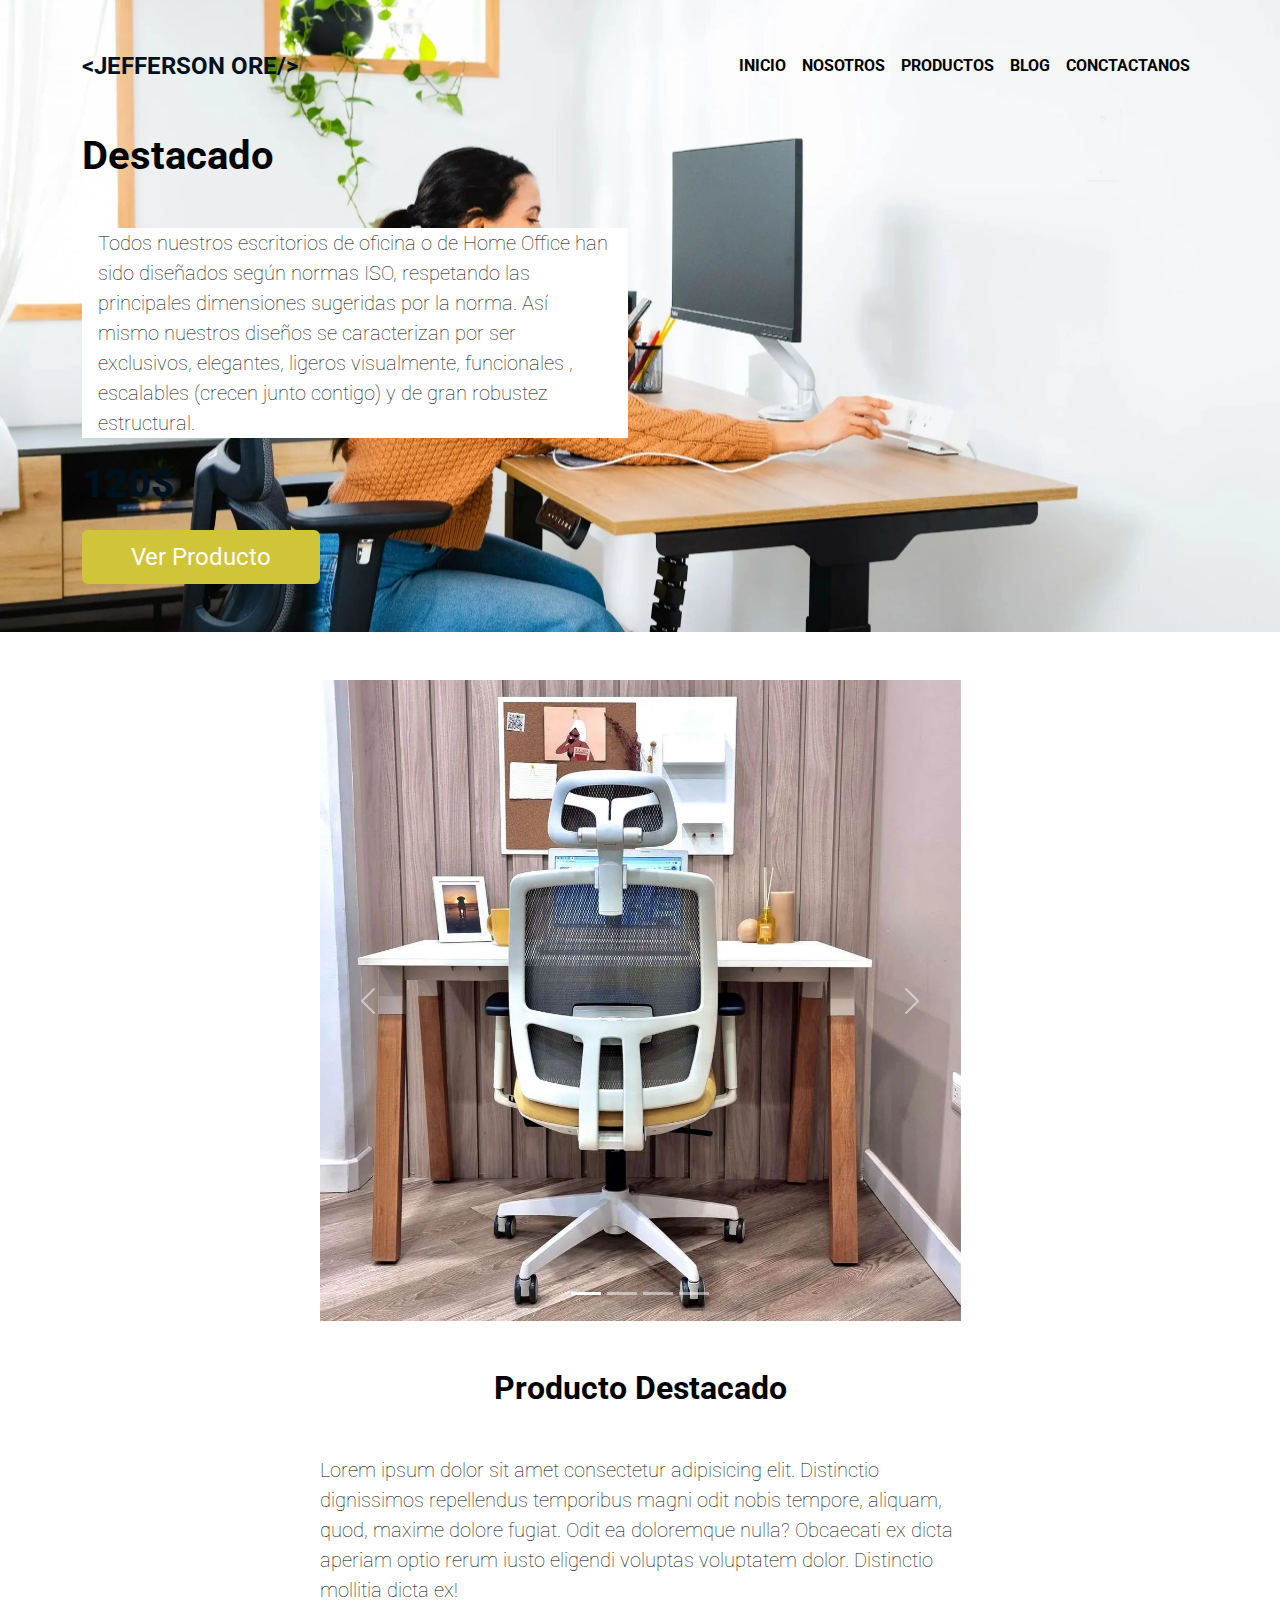
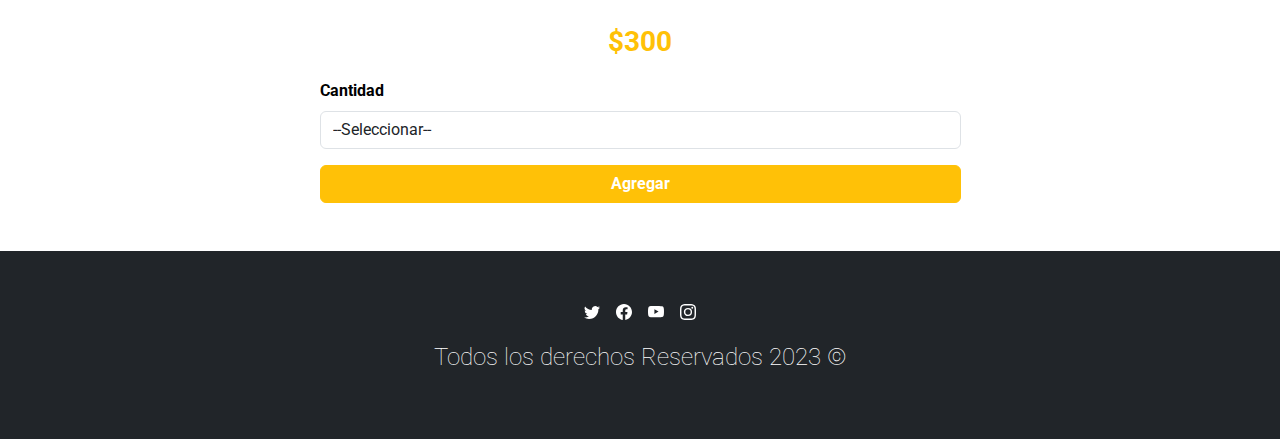
<file: paginas/verProducto.html>
<!DOCTYPE html>
<html lang="en">
  <head>
    <meta charset="UTF-8" />
    <meta name="viewport" content="width=device-width, initial-scale=1.0" />
    <link rel="preconnect" href="https://fonts.googleapis.com" />
    <link rel="preconnect" href="https://fonts.gstatic.com" crossorigin />
    <link
      rel="stylesheet"
      href="https://fonts.googleapis.com/css2?family=Roboto:wght@400;900&display=swap"
    />
    <link
      rel="stylesheet"
      href="https://cdn.jsdelivr.net/npm/bootstrap-icons@1.5.0/font/bootstrap-icons.css"
    />
    <link rel="stylesheet" href="../css/bootstrap.min.css" />
    <link rel="stylesheet" href="../css/estilos.css" />
    <link
      rel="icon"
      sizes="16x16 32x32 48x48"
      type="image/png"
      href="../img/favicon.png"
    />
    <title>Document</title>
  </head>
  <body>
    <header class="py-5">
      <div class="container-xl">
        <div class="row justify-content-center justify-content-md-between">
          <div class="col-8 col-md-3">
            <a href="../index.html" class="text-decoration-none logo">
              <strong>&lt;JEFFERSON ORE/&gt;</strong>
            </a>
          </div>
          <nav
            class="col-md-6 d-flex flex-column align-items-center mt-5 mt-md-0 flex-md-row justify-content-md-end menu"
          >
            <a
              class="d-block px-2 py-1 text-decoration-none fs-6 fw-bold text-uppercase text-black"
              href="../index.html"
              >Inicio</a
            >
            <a
              class="d-block px-2 py-1 text-decoration-none fs-6 fw-bold text-uppercase text-black"
              href="../paginas/nosotros.html"
              >Nosotros</a
            >
            <a
              class="d-block px-2 py-1 text-decoration-none fs-6 fw-bold text-uppercase text-black"
              href="../paginas/productos.html"
              >Productos</a
            >
            <a
              class="d-block px-2 py-1 text-decoration-none fs-6 fw-bold text-uppercase text-black"
              href="../paginas/blog.html"
              >Blog</a
            >
            <a
              class="d-block px-2 py-1 text-decoration-none fs-6 fw-bold text-uppercase text-black"
              href="../paginas/contacto.html"
              >Conctactanos</a
            >
          </nav>
        </div>
        <!--row-->
        <div class="row mt-5">
          <div class="col-md-6 text-center text-md-start">
            <h1 class="display-6 fw-bold">Destacado</h1>
            <p class="mt-5 fs-5 text-black bg-white px-3">
              Todos nuestros escritorios de oficina o de Home Office han sido
              diseñados según normas ISO, respetando las principales dimensiones
              sugeridas por la norma. Así mismo nuestros diseños se caracterizan
              por ser exclusivos, elegantes, ligeros visualmente, funcionales ,
              escalables (crecen junto contigo) y de gran robustez estructural.
            </p>
            <p class="text-header fs-1">120$</p>
            <a
              class="btn fs-4 bg-primary text-white py-2 px-5 btn-bg"
              href="../paginas/verProducto.html"
              >Ver Producto</a
            >
          </div>
        </div>
      </div>
    </header>

    <section class="container-xl mt-5">
      <div class="row justify-content-center align-items-center">
        <div class="col-md-7">
          <div id="indicadores" class="carousel slide" data-bs-ride="carousel">
            <div class="carousel-indicators">
              <button
                class="active"
                type="button"
                data-bs-target="#indicadores"
                data-bs-slide-to="0"
              ></button>
              <button
                type="button"
                data-bs-target="#indicadores"
                data-bs-slide-to="1"
              ></button>
              <button
                type="button"
                data-bs-target="#indicadores"
                data-bs-slide-to="2"
              ></button>
              <button
                type="button"
                data-bs-target="#indicadores"
                data-bs-slide-to="3"
              ></button>
            </div>
            <div class="carousel-inner">
              <div class="carousel-item active">
                <img src="../img/producto4.jpg" alt="" class="d-block w-100" />
              </div>
              <div class="carousel-item">
                <img src="../img/producto10.jpg" alt="" class="d-block w-100" />
              </div>
              <div class="carousel-item">
                <img src="../img/producto5.jpg" alt="" class="d-block w-100" />
              </div>
              <div class="carousel-item">
                <img src="../img/producto7.jpg" alt="" class="d-block w-100" />
              </div>

              <button
                type="button"
                class="carousel-control-prev"
                data-bs-target="#indicadores"
                data-bs-slide="prev"
              >
                <span class="carousel-control-prev-icon"></span>
              </button>

              <button
                type="button"
                class="carousel-control-next"
                data-bs-target="#indicadores"
                data-bs-slide="next"
              >
                <span class="carousel-control-next-icon"></span>
              </button>
            </div>
          </div>
        </div>
        <div class="col-md-7 mt-5">
          <h2 class="text-center fw-bold">Producto Destacado</h2>
          <p class="mt-5 fs-5">
            Lorem ipsum dolor sit amet consectetur adipisicing elit. Distinctio
            dignissimos repellendus temporibus magni odit nobis tempore,
            aliquam, quod, maxime dolore fugiat. Odit ea doloremque nulla?
            Obcaecati ex dicta aperiam optio rerum iusto eligendi voluptas
            voluptatem dolor. Distinctio mollitia dicta ex!
          </p>
          <p class="fw-bold text-warning fs-3 text-center">$300</p>

          <form class="row">
            <div class="col-12">
              <div class="form-group">
                <label for="cbCantidad" class="form-label fw-bold"
                  >Cantidad</label
                >
                <select
                  class="form-control"
                  name="cboCantidad"
                  id="cboCantidad"
                >
                  <option value="">--Seleccionar--</option>
                  <option value="1">1</option>
                  <option value="2">2</option>
                  <option value="3">3</option>
                  <option value="4">4</option>
                  <option value="5">5</option>
                  <option value="6">6</option>
                  <option value="7">7</option>
                  <option value="8">8</option>
                  <option value="9">9</option>
                </select>
              </div>
            </div>
            <div class="col-12 mt-3 d-grid">
              <input
                type="submit"
                value="Agregar"
                class="btn btn-warning px-4 text-white fw-bold"
              />
            </div>
          </form>
        </div>
      </div>
    </section>

    <footer class="bg-dark mt-5 py-5">
      <div class="container-xl">
        <nav class="d-flex flex-row justify-content-center gap-3">
          <a href="#" title="Twitter"
            ><svg
              xmlns="http://www.w3.org/2000/svg"
              width="16"
              height="16"
              fill="currentColor"
              class="bi bi-twitter text-white"
              viewBox="0 0 16 16"
            >
              <path
                d="M5.026 15c6.038 0 9.341-5.003 9.341-9.334 0-.14 0-.282-.006-.422A6.685 6.685 0 0 0 16 3.542a6.658 6.658 0 0 1-1.889.518 3.301 3.301 0 0 0 1.447-1.817 6.533 6.533 0 0 1-2.087.793A3.286 3.286 0 0 0 7.875 6.03a9.325 9.325 0 0 1-6.767-3.429 3.289 3.289 0 0 0 1.018 4.382A3.323 3.323 0 0 1 .64 6.575v.045a3.288 3.288 0 0 0 2.632 3.218 3.203 3.203 0 0 1-.865.115 3.23 3.23 0 0 1-.614-.057 3.283 3.283 0 0 0 3.067 2.277A6.588 6.588 0 0 1 .78 13.58a6.32 6.32 0 0 1-.78-.045A9.344 9.344 0 0 0 5.026 15z"
              /></svg
          ></a>
          <a href="#" title="Facebook"
            ><svg
              xmlns="http://www.w3.org/2000/svg"
              width="16"
              height="16"
              fill="currentColor"
              class="bi bi-facebook text-white"
              viewBox="0 0 16 16"
            >
              <path
                d="M16 8.049c0-4.446-3.582-8.05-8-8.05C3.58 0-.002 3.603-.002 8.05c0 4.017 2.926 7.347 6.75 7.951v-5.625h-2.03V8.05H6.75V6.275c0-2.017 1.195-3.131 3.022-3.131.876 0 1.791.157 1.791.157v1.98h-1.009c-.993 0-1.303.621-1.303 1.258v1.51h2.218l-.354 2.326H9.25V16c3.824-.604 6.75-3.934 6.75-7.951z"
              /></svg
          ></a>
          <a href="#" title="Youtube"
            ><svg
              xmlns="http://www.w3.org/2000/svg"
              width="16"
              height="16"
              fill="currentColor"
              class="bi bi-youtube text-white"
              viewBox="0 0 16 16"
            >
              <path
                d="M8.051 1.999h.089c.822.003 4.987.033 6.11.335a2.01 2.01 0 0 1 1.415 1.42c.101.38.172.883.22 1.402l.01.104.022.26.008.104c.065.914.073 1.77.074 1.957v.075c-.001.194-.01 1.108-.082 2.06l-.008.105-.009.104c-.05.572-.124 1.14-.235 1.558a2.007 2.007 0 0 1-1.415 1.42c-1.16.312-5.569.334-6.18.335h-.142c-.309 0-1.587-.006-2.927-.052l-.17-.006-.087-.004-.171-.007-.171-.007c-1.11-.049-2.167-.128-2.654-.26a2.007 2.007 0 0 1-1.415-1.419c-.111-.417-.185-.986-.235-1.558L.09 9.82l-.008-.104A31.4 31.4 0 0 1 0 7.68v-.123c.002-.215.01-.958.064-1.778l.007-.103.003-.052.008-.104.022-.26.01-.104c.048-.519.119-1.023.22-1.402a2.007 2.007 0 0 1 1.415-1.42c.487-.13 1.544-.21 2.654-.26l.17-.007.172-.006.086-.003.171-.007A99.788 99.788 0 0 1 7.858 2h.193zM6.4 5.209v4.818l4.157-2.408L6.4 5.209z"
              /></svg
          ></a>
          <a href="#" title="Instagram"
            ><svg
              xmlns="http://www.w3.org/2000/svg"
              width="16"
              height="16"
              fill="currentColor"
              class="bi bi-instagram text-white"
              viewBox="0 0 16 16"
            >
              <path
                d="M8 0C5.829 0 5.556.01 4.703.048 3.85.088 3.269.222 2.76.42a3.917 3.917 0 0 0-1.417.923A3.927 3.927 0 0 0 .42 2.76C.222 3.268.087 3.85.048 4.7.01 5.555 0 5.827 0 8.001c0 2.172.01 2.444.048 3.297.04.852.174 1.433.372 1.942.205.526.478.972.923 1.417.444.445.89.719 1.416.923.51.198 1.09.333 1.942.372C5.555 15.99 5.827 16 8 16s2.444-.01 3.298-.048c.851-.04 1.434-.174 1.943-.372a3.916 3.916 0 0 0 1.416-.923c.445-.445.718-.891.923-1.417.197-.509.332-1.09.372-1.942C15.99 10.445 16 10.173 16 8s-.01-2.445-.048-3.299c-.04-.851-.175-1.433-.372-1.941a3.926 3.926 0 0 0-.923-1.417A3.911 3.911 0 0 0 13.24.42c-.51-.198-1.092-.333-1.943-.372C10.443.01 10.172 0 7.998 0h.003zm-.717 1.442h.718c2.136 0 2.389.007 3.232.046.78.035 1.204.166 1.486.275.373.145.64.319.92.599.28.28.453.546.598.92.11.281.24.705.275 1.485.039.843.047 1.096.047 3.231s-.008 2.389-.047 3.232c-.035.78-.166 1.203-.275 1.485a2.47 2.47 0 0 1-.599.919c-.28.28-.546.453-.92.598-.28.11-.704.24-1.485.276-.843.038-1.096.047-3.232.047s-2.39-.009-3.233-.047c-.78-.036-1.203-.166-1.485-.276a2.478 2.478 0 0 1-.92-.598 2.48 2.48 0 0 1-.6-.92c-.109-.281-.24-.705-.275-1.485-.038-.843-.046-1.096-.046-3.233 0-2.136.008-2.388.046-3.231.036-.78.166-1.204.276-1.486.145-.373.319-.64.599-.92.28-.28.546-.453.92-.598.282-.11.705-.24 1.485-.276.738-.034 1.024-.044 2.515-.045v.002zm4.988 1.328a.96.96 0 1 0 0 1.92.96.96 0 0 0 0-1.92zm-4.27 1.122a4.109 4.109 0 1 0 0 8.217 4.109 4.109 0 0 0 0-8.217zm0 1.441a2.667 2.667 0 1 1 0 5.334 2.667 2.667 0 0 1 0-5.334z"
              /></svg
          ></a>
        </nav>
        <p class="text-white text-center fs-4 mt-3">
          Todos los derechos Reservados 2023 &copy;
        </p>
      </div>
    </footer>
    <script src="../js/bootstrap.bundle.min.js"></script>
  </body>
</html>
</file>
<file: css/estilos.css>
/**
**Mis CSS
*/
body {
  background-color: #ffffff;
  color: black;
  font-family: "Roboto", sans-serif;
  font-weight: 100;
  font-size: 1rem;
}

header {
  background-image: url(../img/header.webp);
  background-size: cover;
  background-position: 50%;
  background-size: cover;
}

.logo {
  text-decoration: none;
  color: #00111e;
  font-family: "Roboto", cursive;
  font-weight: 400;
  font-size: 1.5rem;
}

.text-header {
  color: #00111e;
  font-weight: 900;
}

.btn-bg {
  background-color: #d0c438 !important;
}

.menu a:hover {
  background-color: #d0c438;
  color: white !important;
}

.sobre-nosotros {
  padding-top: 8rem;
  padding-bottom: 8rem;
  background-color: #d0c438;
}
</file>
